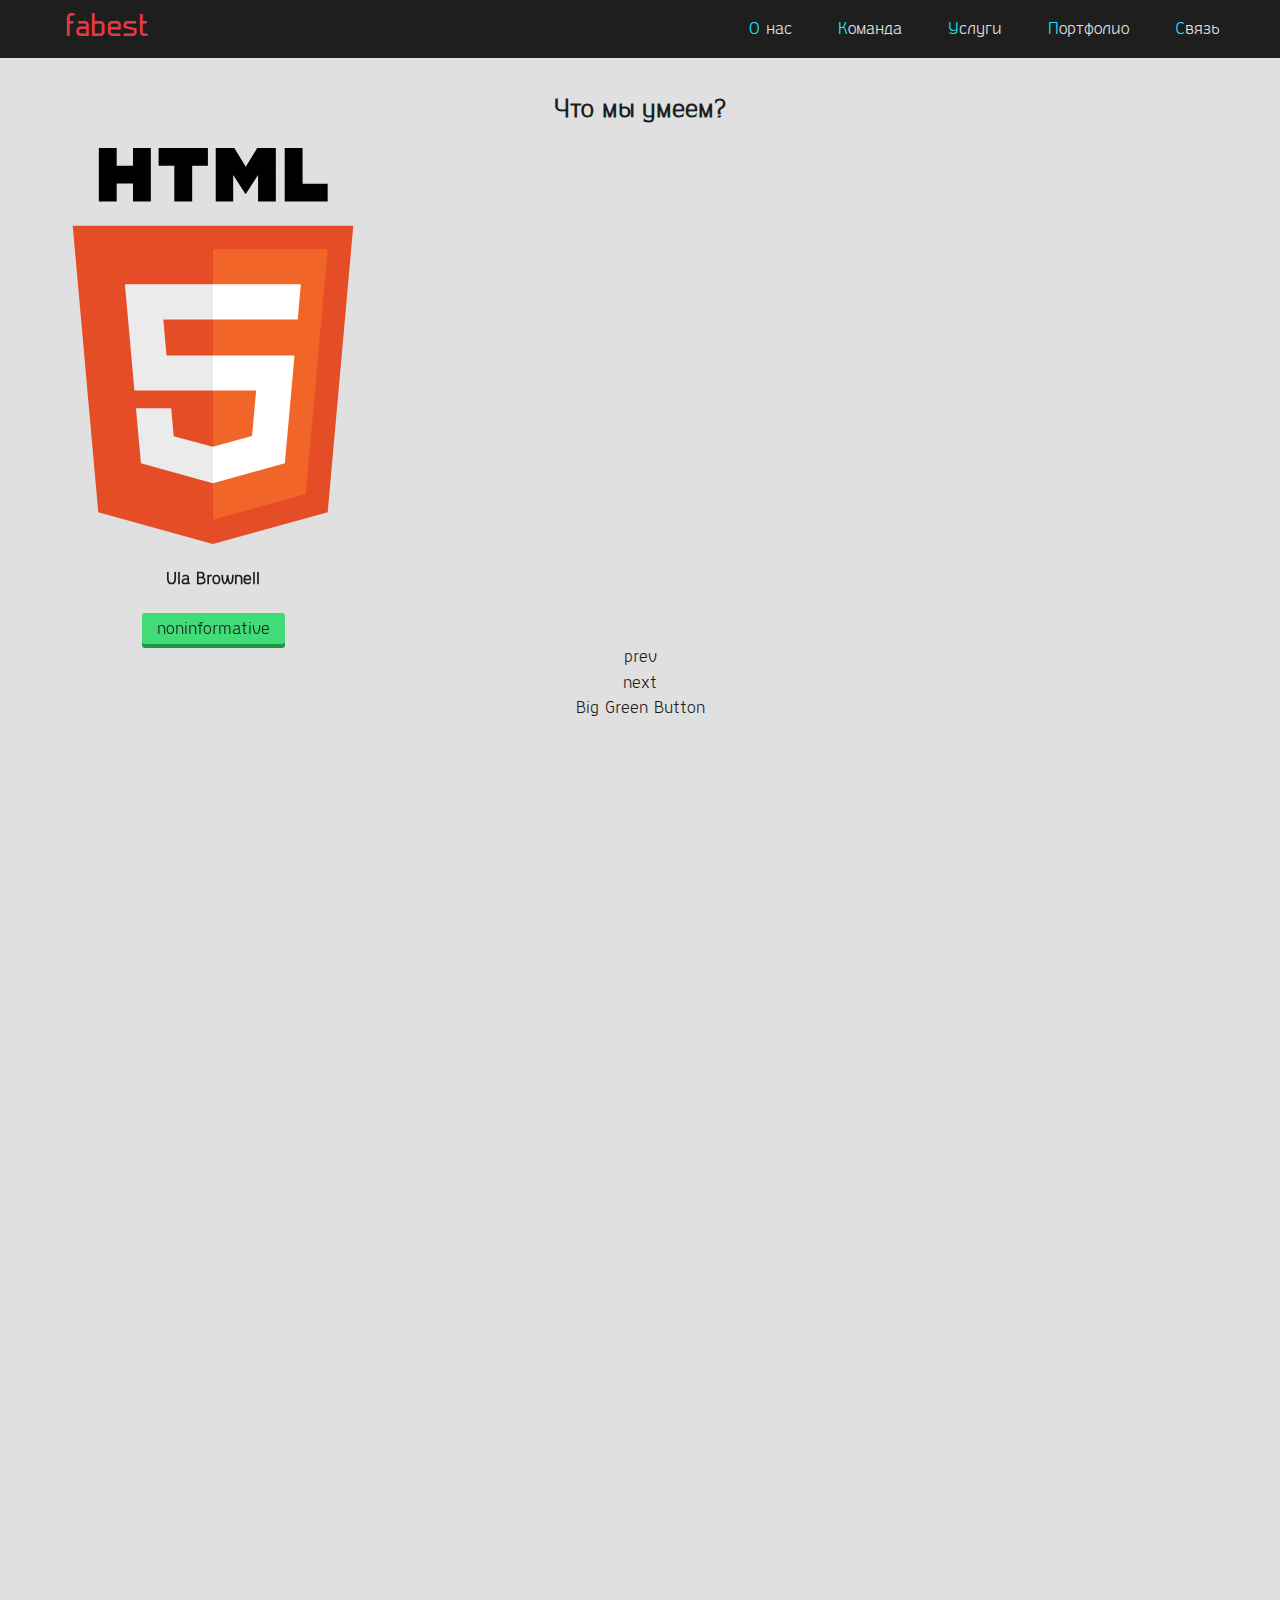
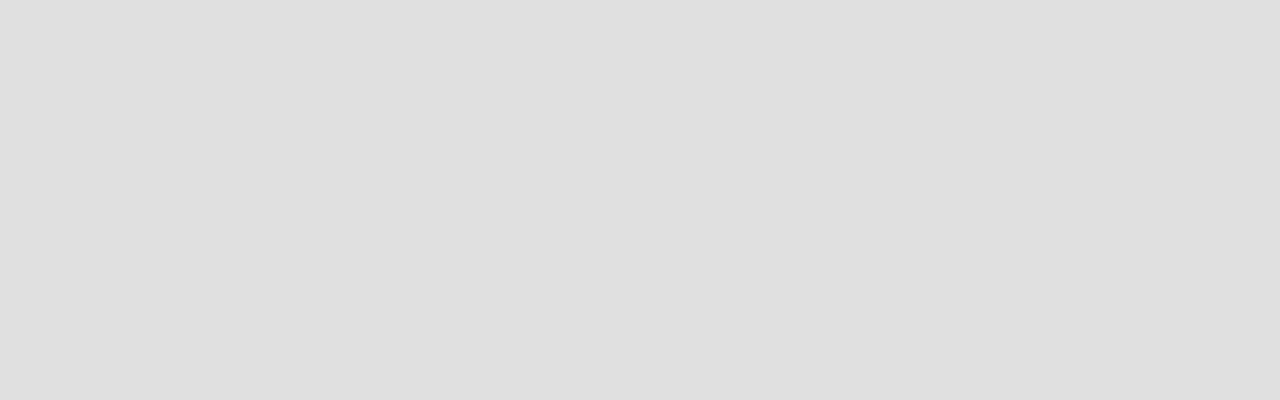
<file: index.html>
<!DOCTYPE html>
<html class="no-js" lang="ru">

<head>

	<meta charset="utf-8">

	<title>Front and Back End Siberian Team</title>
	<meta name="description" content="">

	<meta http-equiv="X-UA-Compatible" content="IE=edge">
	<meta name="viewport" content="width=device-width, initial-scale=1, maximum-scale=1">

	<meta property="og:image" content="path/to/image.jpg">

	<link rel="shortcut icon" href="img/favicon/favicon.ico" type="image/x-icon">
	<link rel="apple-touch-icon" href="img/favicon/apple-touch-icon.png">
	<link rel="apple-touch-icon" sizes="72x72" href="img/favicon/apple-touch-icon-72x72.png">
	<link rel="apple-touch-icon" sizes="114x114" href="img/favicon/apple-touch-icon-114x114.png">

	<!-- Bootstrap v3.3.4 Grid Styles -->
	<style>html{font-family:sans-serif;-ms-text-size-adjust:100%;-webkit-text-size-adjust:100%}body{margin:0}article,aside,details,figcaption,figure,footer,header,hgroup,main,menu,nav,section,summary{display:block}audio,canvas,progress,video{display:inline-block;vertical-align:baseline}audio:not([controls]){display:none;height:0}[hidden],template{display:none}a{background-color:transparent}a:active,a:hover{outline:0}abbr[title]{border-bottom:1px dotted}b,strong{font-weight:bold}dfn{font-style:italic}h1{font-size:2em;margin:0.67em 0}mark{background:#ff0;color:#000}small{font-size:80%}sub,sup{font-size:75%;line-height:0;position:relative;vertical-align:baseline}sup{top:-0.5em}sub{bottom:-0.25em}img{border:0}svg:not(:root){overflow:hidden}figure{margin:1em 40px}hr{-moz-box-sizing:content-box;-webkit-box-sizing:content-box;box-sizing:content-box;height:0}pre{overflow:auto}code,kbd,pre,samp{font-family:monospace, monospace;font-size:1em}button,input,optgroup,select,textarea{color:inherit;font:inherit;margin:0}button{overflow:visible}button,select{text-transform:none}button,html input[type="button"],input[type="reset"],input[type="submit"]{-webkit-appearance:button;cursor:pointer}button[disabled],html input[disabled]{cursor:default}button::-moz-focus-inner,input::-moz-focus-inner{border:0;padding:0}input{line-height:normal}input[type="checkbox"],input[type="radio"]{-webkit-box-sizing:border-box;-moz-box-sizing:border-box;box-sizing:border-box;padding:0}input[type="number"]::-webkit-inner-spin-button,input[type="number"]::-webkit-outer-spin-button{height:auto}input[type="search"]{-webkit-appearance:textfield;-moz-box-sizing:content-box;-webkit-box-sizing:content-box;box-sizing:content-box}input[type="search"]::-webkit-search-cancel-button,input[type="search"]::-webkit-search-decoration{-webkit-appearance:none}fieldset{border:1px solid #c0c0c0;margin:0 2px;padding:0.35em 0.625em 0.75em}legend{border:0;padding:0}textarea{overflow:auto}optgroup{font-weight:bold}table{border-collapse:collapse;border-spacing:0}td,th{padding:0}*{-webkit-box-sizing:border-box;-moz-box-sizing:border-box;box-sizing:border-box}*:before,*:after{-webkit-box-sizing:border-box;-moz-box-sizing:border-box;box-sizing:border-box}html{font-size:10px;-webkit-tap-highlight-color:rgba(0,0,0,0)}body{font-family:"Helvetica Neue",Helvetica,Arial,sans-serif;font-size:14px;line-height:1.42857143;color:#333;background-color:#fff}input,button,select,textarea{font-family:inherit;font-size:inherit;line-height:inherit}a{color:#337ab7;text-decoration:none}a:hover,a:focus{color:#23527c;text-decoration:underline}a:focus{outline:thin dotted;outline:5px auto -webkit-focus-ring-color;outline-offset:-2px}figure{margin:0}img{vertical-align:middle}.img-responsive{display:block;max-width:100%;height:auto}.img-rounded{border-radius:6px}.img-thumbnail{padding:4px;line-height:1.42857143;background-color:#fff;border:1px solid #ddd;border-radius:4px;-webkit-transition:all .2s ease-in-out;-o-transition:all .2s ease-in-out;transition:all .2s ease-in-out;display:inline-block;max-width:100%;height:auto}.img-circle{border-radius:50%}hr{margin-top:20px;margin-bottom:20px;border:0;border-top:1px solid #eee}.sr-only{position:absolute;width:1px;height:1px;margin:-1px;padding:0;overflow:hidden;clip:rect(0, 0, 0, 0);border:0}.sr-only-focusable:active,.sr-only-focusable:focus{position:static;width:auto;height:auto;margin:0;overflow:visible;clip:auto}[role="button"]{cursor:pointer}.container{margin-right:auto;margin-left:auto;padding-left:15px;padding-right:15px}@media (min-width:768px){.container{width:750px}}@media (min-width:992px){.container{width:970px}}@media (min-width:1200px){.container{width:1170px}}.container-fluid{margin-right:auto;margin-left:auto;padding-left:15px;padding-right:15px}.row{margin-left:-15px;margin-right:-15px}.col-xs-1, .col-sm-1, .col-md-1, .col-lg-1, .col-xs-2, .col-sm-2, .col-md-2, .col-lg-2, .col-xs-3, .col-sm-3, .col-md-3, .col-lg-3, .col-xs-4, .col-sm-4, .col-md-4, .col-lg-4, .col-xs-5, .col-sm-5, .col-md-5, .col-lg-5, .col-xs-6, .col-sm-6, .col-md-6, .col-lg-6, .col-xs-7, .col-sm-7, .col-md-7, .col-lg-7, .col-xs-8, .col-sm-8, .col-md-8, .col-lg-8, .col-xs-9, .col-sm-9, .col-md-9, .col-lg-9, .col-xs-10, .col-sm-10, .col-md-10, .col-lg-10, .col-xs-11, .col-sm-11, .col-md-11, .col-lg-11, .col-xs-12, .col-sm-12, .col-md-12, .col-lg-12{position:relative;min-height:1px;padding-left:15px;padding-right:15px}.col-xs-1, .col-xs-2, .col-xs-3, .col-xs-4, .col-xs-5, .col-xs-6, .col-xs-7, .col-xs-8, .col-xs-9, .col-xs-10, .col-xs-11, .col-xs-12{float:left}.col-xs-12{width:100%}.col-xs-11{width:91.66666667%}.col-xs-10{width:83.33333333%}.col-xs-9{width:75%}.col-xs-8{width:66.66666667%}.col-xs-7{width:58.33333333%}.col-xs-6{width:50%}.col-xs-5{width:41.66666667%}.col-xs-4{width:33.33333333%}.col-xs-3{width:25%}.col-xs-2{width:16.66666667%}.col-xs-1{width:8.33333333%}.col-xs-pull-12{right:100%}.col-xs-pull-11{right:91.66666667%}.col-xs-pull-10{right:83.33333333%}.col-xs-pull-9{right:75%}.col-xs-pull-8{right:66.66666667%}.col-xs-pull-7{right:58.33333333%}.col-xs-pull-6{right:50%}.col-xs-pull-5{right:41.66666667%}.col-xs-pull-4{right:33.33333333%}.col-xs-pull-3{right:25%}.col-xs-pull-2{right:16.66666667%}.col-xs-pull-1{right:8.33333333%}.col-xs-pull-0{right:auto}.col-xs-push-12{left:100%}.col-xs-push-11{left:91.66666667%}.col-xs-push-10{left:83.33333333%}.col-xs-push-9{left:75%}.col-xs-push-8{left:66.66666667%}.col-xs-push-7{left:58.33333333%}.col-xs-push-6{left:50%}.col-xs-push-5{left:41.66666667%}.col-xs-push-4{left:33.33333333%}.col-xs-push-3{left:25%}.col-xs-push-2{left:16.66666667%}.col-xs-push-1{left:8.33333333%}.col-xs-push-0{left:auto}.col-xs-offset-12{margin-left:100%}.col-xs-offset-11{margin-left:91.66666667%}.col-xs-offset-10{margin-left:83.33333333%}.col-xs-offset-9{margin-left:75%}.col-xs-offset-8{margin-left:66.66666667%}.col-xs-offset-7{margin-left:58.33333333%}.col-xs-offset-6{margin-left:50%}.col-xs-offset-5{margin-left:41.66666667%}.col-xs-offset-4{margin-left:33.33333333%}.col-xs-offset-3{margin-left:25%}.col-xs-offset-2{margin-left:16.66666667%}.col-xs-offset-1{margin-left:8.33333333%}.col-xs-offset-0{margin-left:0}@media (min-width:768px){.col-sm-1, .col-sm-2, .col-sm-3, .col-sm-4, .col-sm-5, .col-sm-6, .col-sm-7, .col-sm-8, .col-sm-9, .col-sm-10, .col-sm-11, .col-sm-12{float:left}.col-sm-12{width:100%}.col-sm-11{width:91.66666667%}.col-sm-10{width:83.33333333%}.col-sm-9{width:75%}.col-sm-8{width:66.66666667%}.col-sm-7{width:58.33333333%}.col-sm-6{width:50%}.col-sm-5{width:41.66666667%}.col-sm-4{width:33.33333333%}.col-sm-3{width:25%}.col-sm-2{width:16.66666667%}.col-sm-1{width:8.33333333%}.col-sm-pull-12{right:100%}.col-sm-pull-11{right:91.66666667%}.col-sm-pull-10{right:83.33333333%}.col-sm-pull-9{right:75%}.col-sm-pull-8{right:66.66666667%}.col-sm-pull-7{right:58.33333333%}.col-sm-pull-6{right:50%}.col-sm-pull-5{right:41.66666667%}.col-sm-pull-4{right:33.33333333%}.col-sm-pull-3{right:25%}.col-sm-pull-2{right:16.66666667%}.col-sm-pull-1{right:8.33333333%}.col-sm-pull-0{right:auto}.col-sm-push-12{left:100%}.col-sm-push-11{left:91.66666667%}.col-sm-push-10{left:83.33333333%}.col-sm-push-9{left:75%}.col-sm-push-8{left:66.66666667%}.col-sm-push-7{left:58.33333333%}.col-sm-push-6{left:50%}.col-sm-push-5{left:41.66666667%}.col-sm-push-4{left:33.33333333%}.col-sm-push-3{left:25%}.col-sm-push-2{left:16.66666667%}.col-sm-push-1{left:8.33333333%}.col-sm-push-0{left:auto}.col-sm-offset-12{margin-left:100%}.col-sm-offset-11{margin-left:91.66666667%}.col-sm-offset-10{margin-left:83.33333333%}.col-sm-offset-9{margin-left:75%}.col-sm-offset-8{margin-left:66.66666667%}.col-sm-offset-7{margin-left:58.33333333%}.col-sm-offset-6{margin-left:50%}.col-sm-offset-5{margin-left:41.66666667%}.col-sm-offset-4{margin-left:33.33333333%}.col-sm-offset-3{margin-left:25%}.col-sm-offset-2{margin-left:16.66666667%}.col-sm-offset-1{margin-left:8.33333333%}.col-sm-offset-0{margin-left:0}}@media (min-width:992px){.col-md-1, .col-md-2, .col-md-3, .col-md-4, .col-md-5, .col-md-6, .col-md-7, .col-md-8, .col-md-9, .col-md-10, .col-md-11, .col-md-12{float:left}.col-md-12{width:100%}.col-md-11{width:91.66666667%}.col-md-10{width:83.33333333%}.col-md-9{width:75%}.col-md-8{width:66.66666667%}.col-md-7{width:58.33333333%}.col-md-6{width:50%}.col-md-5{width:41.66666667%}.col-md-4{width:33.33333333%}.col-md-3{width:25%}.col-md-2{width:16.66666667%}.col-md-1{width:8.33333333%}.col-md-pull-12{right:100%}.col-md-pull-11{right:91.66666667%}.col-md-pull-10{right:83.33333333%}.col-md-pull-9{right:75%}.col-md-pull-8{right:66.66666667%}.col-md-pull-7{right:58.33333333%}.col-md-pull-6{right:50%}.col-md-pull-5{right:41.66666667%}.col-md-pull-4{right:33.33333333%}.col-md-pull-3{right:25%}.col-md-pull-2{right:16.66666667%}.col-md-pull-1{right:8.33333333%}.col-md-pull-0{right:auto}.col-md-push-12{left:100%}.col-md-push-11{left:91.66666667%}.col-md-push-10{left:83.33333333%}.col-md-push-9{left:75%}.col-md-push-8{left:66.66666667%}.col-md-push-7{left:58.33333333%}.col-md-push-6{left:50%}.col-md-push-5{left:41.66666667%}.col-md-push-4{left:33.33333333%}.col-md-push-3{left:25%}.col-md-push-2{left:16.66666667%}.col-md-push-1{left:8.33333333%}.col-md-push-0{left:auto}.col-md-offset-12{margin-left:100%}.col-md-offset-11{margin-left:91.66666667%}.col-md-offset-10{margin-left:83.33333333%}.col-md-offset-9{margin-left:75%}.col-md-offset-8{margin-left:66.66666667%}.col-md-offset-7{margin-left:58.33333333%}.col-md-offset-6{margin-left:50%}.col-md-offset-5{margin-left:41.66666667%}.col-md-offset-4{margin-left:33.33333333%}.col-md-offset-3{margin-left:25%}.col-md-offset-2{margin-left:16.66666667%}.col-md-offset-1{margin-left:8.33333333%}.col-md-offset-0{margin-left:0}}@media (min-width:1200px){.col-lg-1, .col-lg-2, .col-lg-3, .col-lg-4, .col-lg-5, .col-lg-6, .col-lg-7, .col-lg-8, .col-lg-9, .col-lg-10, .col-lg-11, .col-lg-12{float:left}.col-lg-12{width:100%}.col-lg-11{width:91.66666667%}.col-lg-10{width:83.33333333%}.col-lg-9{width:75%}.col-lg-8{width:66.66666667%}.col-lg-7{width:58.33333333%}.col-lg-6{width:50%}.col-lg-5{width:41.66666667%}.col-lg-4{width:33.33333333%}.col-lg-3{width:25%}.col-lg-2{width:16.66666667%}.col-lg-1{width:8.33333333%}.col-lg-pull-12{right:100%}.col-lg-pull-11{right:91.66666667%}.col-lg-pull-10{right:83.33333333%}.col-lg-pull-9{right:75%}.col-lg-pull-8{right:66.66666667%}.col-lg-pull-7{right:58.33333333%}.col-lg-pull-6{right:50%}.col-lg-pull-5{right:41.66666667%}.col-lg-pull-4{right:33.33333333%}.col-lg-pull-3{right:25%}.col-lg-pull-2{right:16.66666667%}.col-lg-pull-1{right:8.33333333%}.col-lg-pull-0{right:auto}.col-lg-push-12{left:100%}.col-lg-push-11{left:91.66666667%}.col-lg-push-10{left:83.33333333%}.col-lg-push-9{left:75%}.col-lg-push-8{left:66.66666667%}.col-lg-push-7{left:58.33333333%}.col-lg-push-6{left:50%}.col-lg-push-5{left:41.66666667%}.col-lg-push-4{left:33.33333333%}.col-lg-push-3{left:25%}.col-lg-push-2{left:16.66666667%}.col-lg-push-1{left:8.33333333%}.col-lg-push-0{left:auto}.col-lg-offset-12{margin-left:100%}.col-lg-offset-11{margin-left:91.66666667%}.col-lg-offset-10{margin-left:83.33333333%}.col-lg-offset-9{margin-left:75%}.col-lg-offset-8{margin-left:66.66666667%}.col-lg-offset-7{margin-left:58.33333333%}.col-lg-offset-6{margin-left:50%}.col-lg-offset-5{margin-left:41.66666667%}.col-lg-offset-4{margin-left:33.33333333%}.col-lg-offset-3{margin-left:25%}.col-lg-offset-2{margin-left:16.66666667%}.col-lg-offset-1{margin-left:8.33333333%}.col-lg-offset-0{margin-left:0}}.clearfix:before,.clearfix:after,.container:before,.container:after,.container-fluid:before,.container-fluid:after,.row:before,.row:after{content:" ";display:table}.clearfix:after,.container:after,.container-fluid:after,.row:after{clear:both}.center-block{display:block;margin-left:auto;margin-right:auto}.pull-right{float:right !important}.pull-left{float:left !important}.hide{display:none !important}.show{display:block !important}.invisible{visibility:hidden}.text-hide{font:0/0 a;color:transparent;text-shadow:none;background-color:transparent;border:0}.hidden{display:none !important}.affix{position:fixed}@-ms-viewport{width:device-width}.visible-xs,.visible-sm,.visible-md,.visible-lg{display:none !important}.visible-xs-block,.visible-xs-inline,.visible-xs-inline-block,.visible-sm-block,.visible-sm-inline,.visible-sm-inline-block,.visible-md-block,.visible-md-inline,.visible-md-inline-block,.visible-lg-block,.visible-lg-inline,.visible-lg-inline-block{display:none !important}@media (max-width:767px){.visible-xs{display:block !important}table.visible-xs{display:table}tr.visible-xs{display:table-row !important}th.visible-xs,td.visible-xs{display:table-cell !important}}@media (max-width:767px){.visible-xs-block{display:block !important}}@media (max-width:767px){.visible-xs-inline{display:inline !important}}@media (max-width:767px){.visible-xs-inline-block{display:inline-block !important}}@media (min-width:768px) and (max-width:991px){.visible-sm{display:block !important}table.visible-sm{display:table}tr.visible-sm{display:table-row !important}th.visible-sm,td.visible-sm{display:table-cell !important}}@media (min-width:768px) and (max-width:991px){.visible-sm-block{display:block !important}}@media (min-width:768px) and (max-width:991px){.visible-sm-inline{display:inline !important}}@media (min-width:768px) and (max-width:991px){.visible-sm-inline-block{display:inline-block !important}}@media (min-width:992px) and (max-width:1199px){.visible-md{display:block !important}table.visible-md{display:table}tr.visible-md{display:table-row !important}th.visible-md,td.visible-md{display:table-cell !important}}@media (min-width:992px) and (max-width:1199px){.visible-md-block{display:block !important}}@media (min-width:992px) and (max-width:1199px){.visible-md-inline{display:inline !important}}@media (min-width:992px) and (max-width:1199px){.visible-md-inline-block{display:inline-block !important}}@media (min-width:1200px){.visible-lg{display:block !important}table.visible-lg{display:table}tr.visible-lg{display:table-row !important}th.visible-lg,td.visible-lg{display:table-cell !important}}@media (min-width:1200px){.visible-lg-block{display:block !important}}@media (min-width:1200px){.visible-lg-inline{display:inline !important}}@media (min-width:1200px){.visible-lg-inline-block{display:inline-block !important}}@media (max-width:767px){.hidden-xs{display:none !important}}@media (min-width:768px) and (max-width:991px){.hidden-sm{display:none !important}}@media (min-width:992px) and (max-width:1199px){.hidden-md{display:none !important}}@media (min-width:1200px){.hidden-lg{display:none !important}}.visible-print{display:none !important}@media print{.visible-print{display:block !important}table.visible-print{display:table}tr.visible-print{display:table-row !important}th.visible-print,td.visible-print{display:table-cell !important}}.visible-print-block{display:none !important}@media print{.visible-print-block{display:block !important}}.visible-print-inline{display:none !important}@media print{.visible-print-inline{display:inline !important}}.visible-print-inline-block{display:none !important}@media print{.visible-print-inline-block{display:inline-block !important}}@media print{.hidden-print{display:none !important}}</style>

	<!-- Header CSS (First Sections of Website: paste after release from header.min.css here) -->
	<style></style>

	<!-- Load CSS, CSS Localstorage & WebFonts Main Function -->
	<script>!function(e){"use strict";function t(e,t,n){e.addEventListener?e.addEventListener(t,n,!1):e.attachEvent&&e.attachEvent("on"+t,n)}function n(t,n){return e.localStorage&&localStorage[t+"_content"]&&localStorage[t+"_file"]===n}function a(t,a){if(e.localStorage&&e.XMLHttpRequest)n(t,a)?o(localStorage[t+"_content"]):l(t,a);else{var s=r.createElement("link");s.href=a,s.id=t,s.rel="stylesheet",s.type="text/css",r.getElementsByTagName("head")[0].appendChild(s),r.cookie=t}}function l(e,t){var n=new XMLHttpRequest;n.open("GET",t,!0),n.onreadystatechange=function(){4===n.readyState&&200===n.status&&(o(n.responseText),localStorage[e+"_content"]=n.responseText,localStorage[e+"_file"]=t)},n.send()}function o(e){var t=r.createElement("style");t.setAttribute("type","text/css"),r.getElementsByTagName("head")[0].appendChild(t),t.styleSheet?t.styleSheet.cssText=e:t.innerHTML=e}var r=e.document;e.loadCSS=function(e,t,n){var a,l=r.createElement("link");if(t)a=t;else{var o;o=r.querySelectorAll?r.querySelectorAll("style,link[rel=stylesheet],script"):(r.body||r.getElementsByTagName("head")[0]).childNodes,a=o[o.length-1]}var s=r.styleSheets;l.rel="stylesheet",l.href=e,l.media="only x",a.parentNode.insertBefore(l,t?a:a.nextSibling);var c=function(e){for(var t=l.href,n=s.length;n--;)if(s[n].href===t)return e();setTimeout(function(){c(e)})};return l.onloadcssdefined=c,c(function(){l.media=n||"all"}),l},e.loadLocalStorageCSS=function(l,o){n(l,o)||r.cookie.indexOf(l)>-1?a(l,o):t(e,"load",function(){a(l,o)})}}(this);</script>

	<!-- Load CSS Start -->
	<script>loadLocalStorageCSS( "webfonts", "css/fonts.min.css?ver=1.0.0" );</script>
	<script>loadCSS( "css/header.min.css?ver=1.0.0", false, "all" );</script>
	<script>loadCSS( "css/main.min.css?ver=1.0.0", false, "all" );</script>
	<!-- Load CSS End -->

	<!-- Load CSS Compiled without JS -->
	<noscript>
		<link rel="stylesheet" href="css/fonts.min.css">
		<link rel="stylesheet" href="css/main.min.css">
	</noscript>

</head>

<body>

	<header class="header">

		<div class="container-fluid">
			<div class="row">

				<div class="top-line">
					<div class="head-wrapper clearfix">
						<div class="col-sm-2 col-md-2 col-xs-12">

							<a href="#" class="logo" title="Наверх">fabest</a>
							<div class="menu-button hidden-md hidden-sm hidden-lg">
								<div class="st-menu">
									<div class="stick-top"></div>
									<div class="stick-mid"></div>
									<div class="stick-bot"></div>
								</div>
							</div>
						</div>
						<div class="col-sm-10 col-md-10 hidden-xs clearfix">


							<ul class="main-menu">
								<li id="m-about"><a href="#about">О нас</a></li>
								<li id="m-team"><a href="#team">Команда</a></li>
								<li id="m-services"><a href="#services">Услуги</a></li>
								<li id="m-portfolio"><a href="#portfolio">Портфолио</a></li>
								<li id="m-contacts"><a href="#contacts">Связь</a></li>
							</ul>

						</div>
					</div>
					<div class="col-xs-12 hidden-md hidden-sm hidden-lg">
						<div class="row">
							<ul class="main-menu-xs">
								<li id="m-about"><a href="#about">О нас</a></li>
								<li id="m-team"><a href="#team">Команда</a></li>
								<li id="m-services"><a href="#services">Услуги</a></li>
								<li id="m-portfolio"><a href="#portfolio">Портфолио</a></li>
								<li id="m-contacts"><a href="#contacts">Связь</a></li>
							</ul>
						</div>
					</div>
				</div>

			</div>
		</div>

	</header>

	<section class="sect-1" id="about">

		<div class="container-fluid">
			<div class="row">

				<h2 class="sect-header">Что мы умеем?</h2>

				<div class="about-slider">

					<div class="item col-md-4">
						<img src="img/about-slider/HTML5_Logo.svg" alt="" class="html5-logo">
						<h4>Ula Brownell</h4>
						<a href="#" class="main-button">noninformative</a>
					</div>
					<div class="item col-md-4">
						<h3>Doris Beakley</h3>
						<h4>Sheri Yordy</h4>
						<a href="#" class="main-button">taction</a>
					</div>
					<div class="item col-md-4">
						<h3>Xuan Navo</h3>
						<h4>Dierdre Giunta</h4>
						<a href="#" class="main-button">diethyl</a>
					</div>
					<div class="item col-md-4">
						<h3>Skye Huntley</h3>
						<h4>Mari Pierpont</h4>
						<a href="#" class="main-button">radiator</a>
					</div>
					<div class="item col-md-4">
						<h3>Stefanie Lirette</h3>
						<h4>Beatriz Kubeika</h4>
						<a href="#" class="main-button">buffing</a>
					</div>

				</div>



			</div>
		</div>

	</section>
	<a href="bgb.html">Big Green Button</a>
	<div class="hidden"></div>

	<!--[if lt IE 9]>
	<script src="libs/html5shiv/es5-shim.min.js"></script>
	<script src="libs/html5shiv/html5shiv.min.js"></script>
	<script src="libs/html5shiv/html5shiv-printshiv.min.js"></script>
	<script src="libs/respond/respond.min.js"></script>
	<![endif]-->

	<!-- Load Scripts Start -->
	<script>var scr = {"scripts":[
		{"src" : "js/libs.js", "async" : false},
		{"src" : "js/common.js", "async" : false}
		]};!function(t,n,r){"use strict";var c=function(t){if("[object Array]"!==Object.prototype.toString.call(t))return!1;for(var r=0;r<t.length;r++){var c=n.createElement("script"),e=t[r];c.src=e.src,c.async=e.async,n.body.appendChild(c)}return!0};t.addEventListener?t.addEventListener("load",function(){c(r.scripts);},!1):t.attachEvent?t.attachEvent("onload",function(){c(r.scripts)}):t.onload=function(){c(r.scripts)}}(window,document,scr);
	</script>
	<!-- Load Scripts End -->

</body>
</html>
</file>
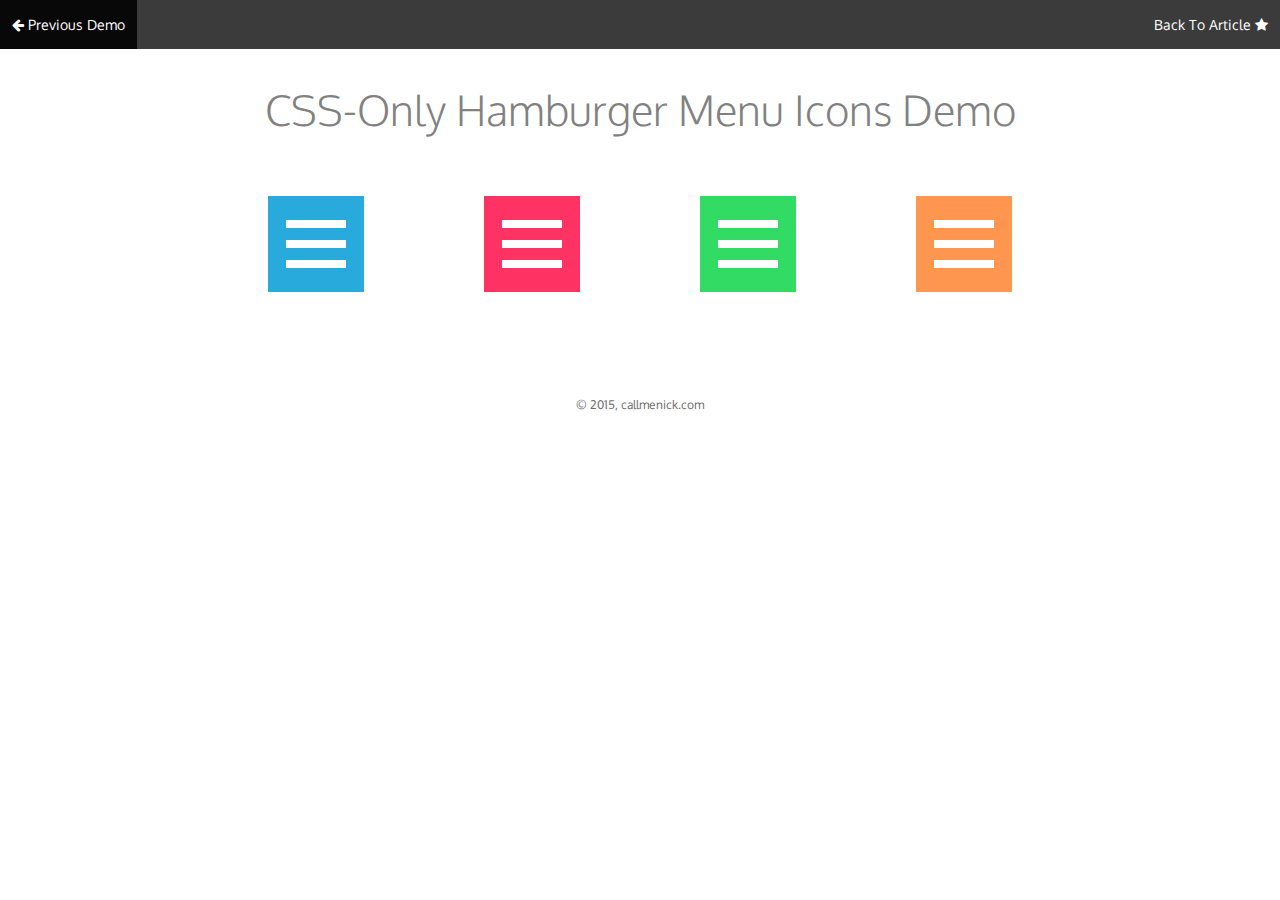
<file: libs/Animating-Hamburger-Icons/index.html>
<!DOCTYPE html>
<html lang="en">
<head>
  <meta charset="UTF-8">
  <meta name="viewport" content="width=device-width,initial-scale=1.0">
  <meta name="description" content="A collection of animating css-only hamburger menu toggle switches that transform when clicked represnting an active (or menu open) state.">
  <title>CSS-Only Hamburger Menu Icons Demo</title>
  <link rel="stylesheet" href="css/font-awesome.min.css">
  <link rel="stylesheet" href="css/style.min.css">
</head>
<body>
  
<header class="o-header">
  <nav class="o-header-nav">
    <a href="http://callmenick.com/_development/icons-css3-transitions" class="o-header-nav__link"><i class="fa fa-arrow-left"></i> Previous Demo</a>
    <a href="http://callmenick.com/post/animating-css-only-hamburger-menu-icons" class="o-header-nav__link">Back To Article <i class="fa fa-star"></i></a>
  </nav>
  <div class="o-container">
    <h1 class="o-header__title">CSS-Only Hamburger Menu Icons Demo</h1>
  </div>
</header>

<main class="o-content">
  <div class="o-container">
    
    <div class="o-grid">
      <div class="o-grid__item">
        <button class="c-hamburger c-hamburger--rot">
          <span>toggle menu</span>
        </button>
      </div>
      <div class="o-grid__item">
        <button class="c-hamburger c-hamburger--htx">
          <span>toggle menu</span>
        </button>
      </div>
      <div class="o-grid__item">
        <button class="c-hamburger c-hamburger--htla">
          <span>toggle menu</span>
        </button>
      </div>
      <div class="o-grid__item">
        <button class="c-hamburger c-hamburger--htra">
          <span>toggle menu</span>
        </button>
      </div>
    </div>

    <div id="github-icons"></div>
  </div>
</main>

<footer class="o-footer">
  <div class="o-container">
    <small>&copy; 2015, callmenick.com</small>
  </div>
</footer>

<script>
  (function() {

    "use strict";

    var toggles = document.querySelectorAll(".c-hamburger");

    for (var i = toggles.length - 1; i >= 0; i--) {
      var toggle = toggles[i];
      toggleHandler(toggle);
    };

    function toggleHandler(toggle) {
      toggle.addEventListener( "click", function(e) {
        e.preventDefault();
        (this.classList.contains("is-active") === true) ? this.classList.remove("is-active") : this.classList.add("is-active");
      });
    }

  })();
</script>

<!-- EXTERNAL SCRIPTS FOR CALLMENICK.COM, PLEASE DO NOT INCLUDE -->
<script src="js/dist/githubIcons.js"></script>
<script src="js/dist/carbonAd.js"></script>
<script>
  (function(i,s,o,g,r,a,m){i['GoogleAnalyticsObject']=r;i[r]=i[r]||function(){
  (i[r].q=i[r].q||[]).push(arguments)},i[r].l=1*new Date();a=s.createElement(o),
  m=s.getElementsByTagName(o)[0];a.async=1;a.src=g;m.parentNode.insertBefore(a,m)
  })(window,document,'script','//www.google-analytics.com/analytics.js','ga');
  ga('create', 'UA-34160351-1', 'auto');
  ga('send', 'pageview');
</script>
<!-- /EXTERNAL SCRIPTS -->

</body>
</html>
</file>
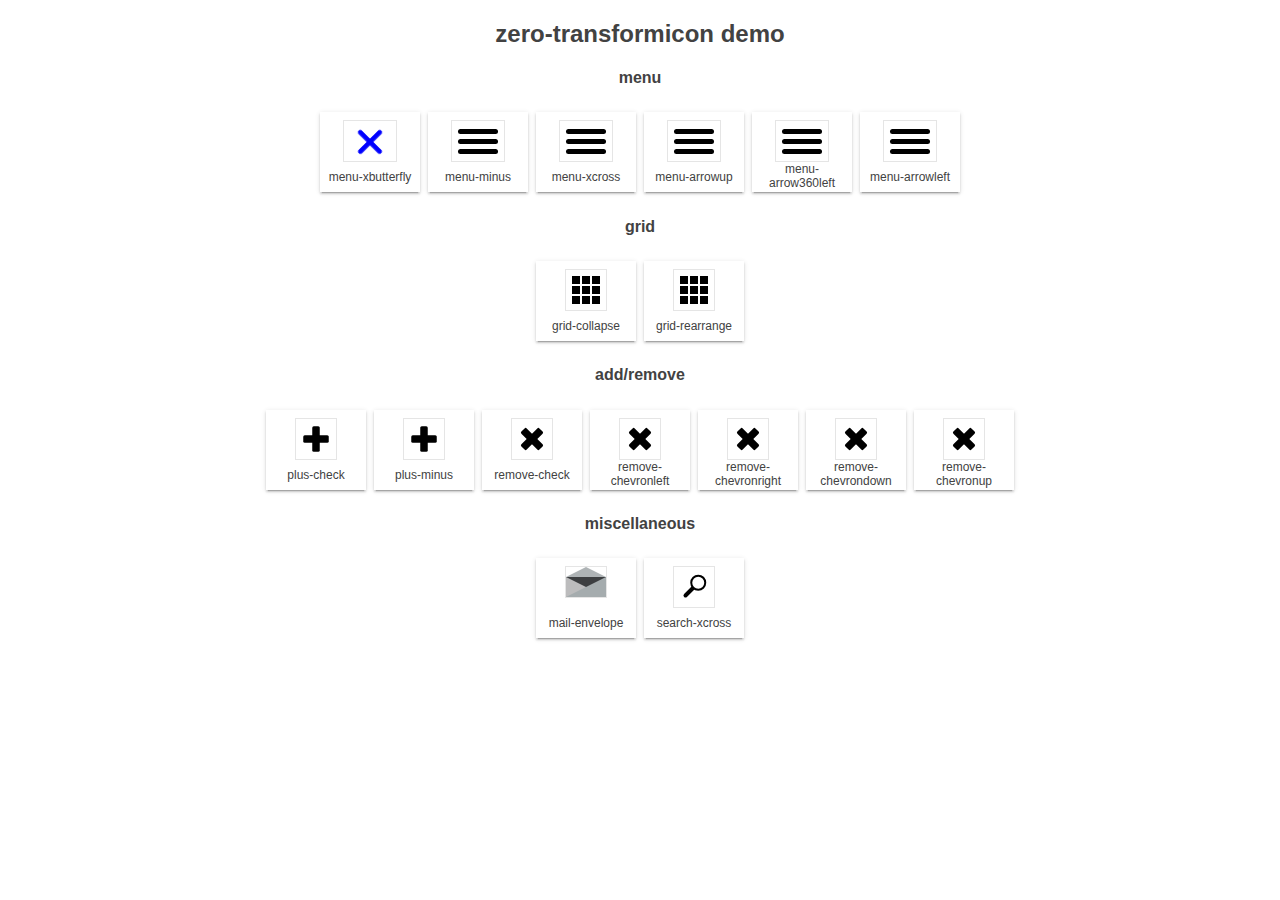
<file: libs/zero-transformicon/demo/index.html>
<!DOCTYPE html>
<html>
<head>
  <meta charset="utf-8">
  <title>zero-transformicon demo</title>
  <meta name="viewport" content="width=device-width, minimum-scale=1.0, initial-scale=1.0, user-scalable=yes">
  <script src="../../webcomponentsjs/webcomponents-lite.js"></script>
  <!--<script>window.Polymer=window.Polymer||{};window.Polymer.dom="shadow";</script>-->
  <link rel="import" href="../../polymer/polymer.html">
  <link rel="stylesheet" href="iron-flex-layout.css">
  <link rel="import" href="../zero-transformicon.html">
</head>

<body unresolved>
  <style is="custom-style">
    body, html {
      font-family: sans-serif;
      text-align: center;
      color: #424242;
      background-color: #fff;
    }
    .container {
      box-sizing: border-box;
      margin: 4px;
      padding: 8px;
      height: 80px;
      width: 100px;
      background-color: #fff;
      box-shadow: 0 2px 2px 0 rgba(0, 0, 0, 0.14),
                  0 1px 5px 0 rgba(0, 0, 0, 0.12),
                  0 3px 1px -2px rgba(0, 0, 0, 0.2);
    }
    .desc {
      font-size: 12px;
      font-weight: 300;
    }
    zero-transformicon {
      border: 1px solid rgba(0,0,0,0.1);
    }
    #test {
      --zero-transformicon-color: blue;
    }
  </style>

  <h2>zero-transformicon demo</h2>

  <h4>menu</h4>
  <div class="layout horizontal center-justified wrap">
    <div class="container layout vertical center">
      <zero-transformicon id="test" icon="menu-xbutterfly" active></zero-transformicon>
      <div class="flex"></div>
      <div class="desc">menu-xbutterfly</div>
    </div>
    <div class="container layout vertical center">
      <zero-transformicon icon="menu-minus"></zero-transformicon>
      <div class="flex"></div>
      <div class="desc">menu-minus</div>
    </div>
    <div class="container layout vertical center">
      <zero-transformicon icon="menu-xcross"></zero-transformicon>
      <div class="flex"></div>
      <div class="desc">menu-xcross</div>
    </div>
    <div class="container layout vertical center">
      <zero-transformicon icon="menu-arrowup"></zero-transformicon>
      <div class="flex"></div>
      <div class="desc">menu-arrowup</div>
    </div>
    <div class="container layout vertical center">
      <zero-transformicon icon="menu-arrow360left"></zero-transformicon>
      <div class="flex"></div>
      <div class="desc">menu-arrow360left</div>
    </div>
    <div class="container layout vertical center">
      <zero-transformicon icon="menu-arrowleft"></zero-transformicon>
      <div class="flex"></div>
      <div class="desc">menu-arrowleft</div>
    </div>
  </div>

  <h4>grid</h4>
  <div class="layout horizontal center-justified wrap">
    <div class="container layout vertical center">
      <zero-transformicon icon="grid-collapse"></zero-transformicon>
      <div class="flex"></div>
      <div class="desc">grid-collapse</div>
    </div>
    <div class="container layout vertical center">
      <zero-transformicon icon="grid-rearrange"></zero-transformicon>
      <div class="flex"></div>
      <div class="desc">grid-rearrange</div>
    </div>
  </div>

  <h4>add/remove</h4>
  <div class="layout horizontal center-justified wrap">
    <div class="container layout vertical center">
      <zero-transformicon icon="plus-check"></zero-transformicon>
      <div class="flex"></div>
      <div class="desc">plus-check</div>
    </div>
    <div class="container layout vertical center">
      <zero-transformicon icon="plus-minus"></zero-transformicon>
      <div class="flex"></div>
      <div class="desc">plus-minus</div>
    </div>
    <div class="container layout vertical center">
      <zero-transformicon icon="remove-check"></zero-transformicon>
      <div class="flex"></div>
      <div class="desc">remove-check</div>
    </div>
    <div class="container layout vertical center">
      <zero-transformicon icon="remove-chevronleft"></zero-transformicon>
      <div class="flex"></div>
      <div class="desc">remove-chevronleft</div>
    </div>
    <div class="container layout vertical center">
      <zero-transformicon icon="remove-chevronright"></zero-transformicon>
      <div class="flex"></div>
      <div class="desc">remove-chevronright</div>
    </div>
    <div class="container layout vertical center">
      <zero-transformicon icon="remove-chevrondown"></zero-transformicon>
      <div class="flex"></div>
      <div class="desc">remove-chevrondown</div>
    </div>
    <div class="container layout vertical center">
      <zero-transformicon icon="remove-chevronup"></zero-transformicon>
      <div class="flex"></div>
      <div class="desc">remove-chevronup</div>
    </div>
  </div>

  <h4>miscellaneous</h4>
  <div class="layout horizontal center-justified wrap">
    <div class="container layout vertical center">
      <zero-transformicon icon="mail-envelope"></zero-transformicon>
      <div class="flex"></div>
      <div class="desc">mail-envelope</div>
    </div>
    <div class="container layout vertical center">
      <zero-transformicon icon="search-xcross"></zero-transformicon>
      <div class="flex"></div>
      <div class="desc">search-xcross</div>
    </div>
  </div>

  <script>
    var apps = document.querySelectorAll("zero-transformicon");
    var app = apps[0];

    document.querySelector("#test").addEventListener("click", function (e) {
      console.log("clicked");
    });
  </script>

</body>
</html>
</file>
<file: libs/zero-transformicon/demo/iron-flex-layout.css>
/*******************************
          Flex Layout
*******************************/

.layout.horizontal,
.layout.horizontal-reverse,
.layout.vertical,
.layout.vertical-reverse {
  display: -ms-flexbox;
  display: -webkit-flex;
  display: flex;
}

.layout.inline {
  display: -ms-inline-flexbox;
  display: -webkit-inline-flex;
  display: inline-flex;
}

.layout.horizontal {
  -ms-flex-direction: row;
  -webkit-flex-direction: row;
  flex-direction: row;
}

.layout.horizontal-reverse {
  -ms-flex-direction: row-reverse;
  -webkit-flex-direction: row-reverse;
  flex-direction: row-reverse;
}

.layout.vertical {
  -ms-flex-direction: column;
  -webkit-flex-direction: column;
  flex-direction: column;
}

.layout.vertical-reverse {
  -ms-flex-direction: column-reverse;
  -webkit-flex-direction: column-reverse;
  flex-direction: column-reverse;
}

.layout.wrap {
  -ms-flex-wrap: wrap;
  -webkit-flex-wrap: wrap;
  flex-wrap: wrap;
}

.layout.wrap-reverse {
  -ms-flex-wrap: wrap-reverse;
  -webkit-flex-wrap: wrap-reverse;
  flex-wrap: wrap-reverse;
}

.flex-auto {
  -ms-flex: 1 1 auto;
  -webkit-flex: 1 1 auto;
  flex: 1 1 auto;
}

.flex-none {
  -ms-flex: none;
  -webkit-flex: none;
  flex: none;
}

.flex,
.flex-1 {
  -ms-flex: 1;
  -webkit-flex: 1;
  flex: 1;
}

.flex-2 {
  -ms-flex: 2;
  -webkit-flex: 2;
  flex: 2;
}

.flex-3 {
  -ms-flex: 3;
  -webkit-flex: 3;
  flex: 3;
}

.flex-4 {
  -ms-flex: 4;
  -webkit-flex: 4;
  flex: 4;
}

.flex-5 {
  -ms-flex: 5;
  -webkit-flex: 5;
  flex: 5;
}

.flex-6 {
  -ms-flex: 6;
  -webkit-flex: 6;
  flex: 6;
}

.flex-7 {
  -ms-flex: 7;
  -webkit-flex: 7;
  flex: 7;
}

.flex-8 {
  -ms-flex: 8;
  -webkit-flex: 8;
  flex: 8;
}

.flex-9 {
  -ms-flex: 9;
  -webkit-flex: 9;
  flex: 9;
}

.flex-10 {
  -ms-flex: 10;
  -webkit-flex: 10;
  flex: 10;
}

.flex-11 {
  -ms-flex: 11;
  -webkit-flex: 11;
  flex: 11;
}

.flex-12 {
  -ms-flex: 12;
  -webkit-flex: 12;
  flex: 12;
}

/* alignment in cross axis */

.layout.start {
  -ms-flex-align: start;
  -webkit-align-items: flex-start;
  align-items: flex-start;
}

.layout.center,
.layout.center-center {
  -ms-flex-align: center;
  -webkit-align-items: center;
  align-items: center;
}

.layout.end {
  -ms-flex-align: end;
  -webkit-align-items: flex-end;
  align-items: flex-end;
}

/* alignment in main axis */

.layout.start-justified {
  -ms-flex-pack: start;
  -webkit-justify-content: flex-start;
  justify-content: flex-start;
}

.layout.center-justified,
.layout.center-center {
  -ms-flex-pack: center;
  -webkit-justify-content: center;
  justify-content: center;
}

.layout.end-justified {
  -ms-flex-pack: end;
  -webkit-justify-content: flex-end;
  justify-content: flex-end;
}

.layout.around-justified {
  -ms-flex-pack: around;
  -webkit-justify-content: space-around;
  justify-content: space-around;
}

.layout.justified {
  -ms-flex-pack: justify;
  -webkit-justify-content: space-between;
  justify-content: space-between;
}

/* self alignment */

.self-start {
  -ms-align-self: flex-start;
  -webkit-align-self: flex-start;
  align-self: flex-start;
}

.self-center {
  -ms-align-self: center;
  -webkit-align-self: center;
  align-self: center;
}

.self-end {
  -ms-align-self: flex-end;
  -webkit-align-self: flex-end;
  align-self: flex-end;
}

.self-stretch {
  -ms-align-self: stretch;
  -webkit-align-self: stretch;
  align-self: stretch;
}

/*******************************
          Other Layout
*******************************/

.block {
  display: block;
}

/* IE 10 support for HTML5 hidden attr */
[hidden] {
  display: none !important;
}

.invisible {
  visibility: hidden !important;
}

.relative {
  position: relative;
}

.fit {
  position: absolute;
  top: 0;
  right: 0;
  bottom: 0;
  left: 0;
}

body.fullbleed {
  margin: 0;
  height: 100vh;
}

.scroll {
  -webkit-overflow-scrolling: touch;
  overflow: auto;
}

/* fixed position */

.fixed-bottom,
.fixed-left,
.fixed-right,
.fixed-top {
  position: fixed;
}

.fixed-top {
  top: 0;
  left: 0;
  right: 0;
}

.fixed-right {
  top: 0;
  right: 0;
  bottom: 0;
}

.fixed-bottom {
  right: 0;
  bottom: 0;
  left: 0;
}

.fixed-left {
  top: 0;
  bottom: 0;
  left: 0;
}
</file>
<file: css/fonts.min.css>
@font-face{font-family:AleksandraCRegular;font-style:normal;font-weight:400;src:url(../fonts/AleksandraCRegular/AleksandraCRegular.eot?#iefix) format("embedded-opentype"),url(../fonts/AleksandraCRegular/AleksandraCRegular.woff) format("woff"),url(../fonts/AleksandraCRegular/AleksandraCRegular.ttf) format("truetype")}@font-face{font-family:PrimeRegular;font-style:normal;font-weight:400;src:url(../fonts/PrimeRegular/PrimeRegular.eot?#iefix) format("embedded-opentype"),url(../fonts/PrimeRegular/PrimeRegular.woff) format("woff"),url(../fonts/PrimeRegular/PrimeRegular.ttf) format("truetype")}
</file>
<file: css/main.min.css>
@charset "UTF-8";.fa.fa-pull-left,.fa.pull-left{margin-right:.3em}.fa,.fa-stack{display:inline-block}.fa-fw,.fa-li{text-align:center}.animated{-webkit-animation-duration:1s;animation-duration:1s;-webkit-animation-fill-mode:both;animation-fill-mode:both}.animated.infinite{-webkit-animation-iteration-count:infinite;animation-iteration-count:infinite}.animated.hinge{-webkit-animation-duration:2s;animation-duration:2s}@-webkit-keyframes bounce{0%,100%,20%,53%,80%{-webkit-transition-timing-function:cubic-bezier(.215,.61,.355,1);transition-timing-function:cubic-bezier(.215,.61,.355,1);-webkit-transform:translate3d(0,0,0);transform:translate3d(0,0,0)}40%,43%{-webkit-transition-timing-function:cubic-bezier(.755,.05,.855,.06);transition-timing-function:cubic-bezier(.755,.05,.855,.06);-webkit-transform:translate3d(0,-30px,0);transform:translate3d(0,-30px,0)}70%{-webkit-transition-timing-function:cubic-bezier(.755,.05,.855,.06);transition-timing-function:cubic-bezier(.755,.05,.855,.06);-webkit-transform:translate3d(0,-15px,0);transform:translate3d(0,-15px,0)}90%{-webkit-transform:translate3d(0,-4px,0);transform:translate3d(0,-4px,0)}}@keyframes bounce{0%,100%,20%,53%,80%{-webkit-transition-timing-function:cubic-bezier(.215,.61,.355,1);transition-timing-function:cubic-bezier(.215,.61,.355,1);-webkit-transform:translate3d(0,0,0);-ms-transform:translate3d(0,0,0);transform:translate3d(0,0,0)}40%,43%{-webkit-transition-timing-function:cubic-bezier(.755,.05,.855,.06);transition-timing-function:cubic-bezier(.755,.05,.855,.06);-webkit-transform:translate3d(0,-30px,0);-ms-transform:translate3d(0,-30px,0);transform:translate3d(0,-30px,0)}70%{-webkit-transition-timing-function:cubic-bezier(.755,.05,.855,.06);transition-timing-function:cubic-bezier(.755,.05,.855,.06);-webkit-transform:translate3d(0,-15px,0);-ms-transform:translate3d(0,-15px,0);transform:translate3d(0,-15px,0)}90%{-webkit-transform:translate3d(0,-4px,0);-ms-transform:translate3d(0,-4px,0);transform:translate3d(0,-4px,0)}}.bounce{-webkit-animation-name:bounce;animation-name:bounce;-webkit-transform-origin:center bottom;-ms-transform-origin:center bottom;transform-origin:center bottom}@-webkit-keyframes flash{0%,100%,50%{opacity:1}25%,75%{opacity:0}}@keyframes flash{0%,100%,50%{opacity:1}25%,75%{opacity:0}}.flash{-webkit-animation-name:flash;animation-name:flash}@-webkit-keyframes pulse{0%,100%{-webkit-transform:scale3d(1,1,1);transform:scale3d(1,1,1)}50%{-webkit-transform:scale3d(1.05,1.05,1.05);transform:scale3d(1.05,1.05,1.05)}}@keyframes pulse{0%,100%{-webkit-transform:scale3d(1,1,1);-ms-transform:scale3d(1,1,1);transform:scale3d(1,1,1)}50%{-webkit-transform:scale3d(1.05,1.05,1.05);-ms-transform:scale3d(1.05,1.05,1.05);transform:scale3d(1.05,1.05,1.05)}}.pulse{-webkit-animation-name:pulse;animation-name:pulse}@-webkit-keyframes rubberBand{0%,100%{-webkit-transform:scale3d(1,1,1);transform:scale3d(1,1,1)}30%{-webkit-transform:scale3d(1.25,.75,1);transform:scale3d(1.25,.75,1)}40%{-webkit-transform:scale3d(.75,1.25,1);transform:scale3d(.75,1.25,1)}50%{-webkit-transform:scale3d(1.15,.85,1);transform:scale3d(1.15,.85,1)}65%{-webkit-transform:scale3d(.95,1.05,1);transform:scale3d(.95,1.05,1)}75%{-webkit-transform:scale3d(1.05,.95,1);transform:scale3d(1.05,.95,1)}}@keyframes rubberBand{0%,100%{-webkit-transform:scale3d(1,1,1);-ms-transform:scale3d(1,1,1);transform:scale3d(1,1,1)}30%{-webkit-transform:scale3d(1.25,.75,1);-ms-transform:scale3d(1.25,.75,1);transform:scale3d(1.25,.75,1)}40%{-webkit-transform:scale3d(.75,1.25,1);-ms-transform:scale3d(.75,1.25,1);transform:scale3d(.75,1.25,1)}50%{-webkit-transform:scale3d(1.15,.85,1);-ms-transform:scale3d(1.15,.85,1);transform:scale3d(1.15,.85,1)}65%{-webkit-transform:scale3d(.95,1.05,1);-ms-transform:scale3d(.95,1.05,1);transform:scale3d(.95,1.05,1)}75%{-webkit-transform:scale3d(1.05,.95,1);-ms-transform:scale3d(1.05,.95,1);transform:scale3d(1.05,.95,1)}}.rubberBand{-webkit-animation-name:rubberBand;animation-name:rubberBand}@-webkit-keyframes shake{0%,100%{-webkit-transform:translate3d(0,0,0);transform:translate3d(0,0,0)}10%,30%,50%,70%,90%{-webkit-transform:translate3d(-10px,0,0);transform:translate3d(-10px,0,0)}20%,40%,60%,80%{-webkit-transform:translate3d(10px,0,0);transform:translate3d(10px,0,0)}}@keyframes shake{0%,100%{-webkit-transform:translate3d(0,0,0);-ms-transform:translate3d(0,0,0);transform:translate3d(0,0,0)}10%,30%,50%,70%,90%{-webkit-transform:translate3d(-10px,0,0);-ms-transform:translate3d(-10px,0,0);transform:translate3d(-10px,0,0)}20%,40%,60%,80%{-webkit-transform:translate3d(10px,0,0);-ms-transform:translate3d(10px,0,0);transform:translate3d(10px,0,0)}}.shake{-webkit-animation-name:shake;animation-name:shake}@-webkit-keyframes swing{20%{-webkit-transform:rotate3d(0,0,1,15deg);transform:rotate3d(0,0,1,15deg)}40%{-webkit-transform:rotate3d(0,0,1,-10deg);transform:rotate3d(0,0,1,-10deg)}60%{-webkit-transform:rotate3d(0,0,1,5deg);transform:rotate3d(0,0,1,5deg)}80%{-webkit-transform:rotate3d(0,0,1,-5deg);transform:rotate3d(0,0,1,-5deg)}100%{-webkit-transform:rotate3d(0,0,1,0deg);transform:rotate3d(0,0,1,0deg)}}@keyframes swing{20%{-webkit-transform:rotate3d(0,0,1,15deg);-ms-transform:rotate3d(0,0,1,15deg);transform:rotate3d(0,0,1,15deg)}40%{-webkit-transform:rotate3d(0,0,1,-10deg);-ms-transform:rotate3d(0,0,1,-10deg);transform:rotate3d(0,0,1,-10deg)}60%{-webkit-transform:rotate3d(0,0,1,5deg);-ms-transform:rotate3d(0,0,1,5deg);transform:rotate3d(0,0,1,5deg)}80%{-webkit-transform:rotate3d(0,0,1,-5deg);-ms-transform:rotate3d(0,0,1,-5deg);transform:rotate3d(0,0,1,-5deg)}100%{-webkit-transform:rotate3d(0,0,1,0deg);-ms-transform:rotate3d(0,0,1,0deg);transform:rotate3d(0,0,1,0deg)}}.swing{-webkit-transform-origin:top center;-ms-transform-origin:top center;transform-origin:top center;-webkit-animation-name:swing;animation-name:swing}@-webkit-keyframes tada{0%,100%{-webkit-transform:scale3d(1,1,1);transform:scale3d(1,1,1)}10%,20%{-webkit-transform:scale3d(.9,.9,.9) rotate3d(0,0,1,-3deg);transform:scale3d(.9,.9,.9) rotate3d(0,0,1,-3deg)}30%,50%,70%,90%{-webkit-transform:scale3d(1.1,1.1,1.1) rotate3d(0,0,1,3deg);transform:scale3d(1.1,1.1,1.1) rotate3d(0,0,1,3deg)}40%,60%,80%{-webkit-transform:scale3d(1.1,1.1,1.1) rotate3d(0,0,1,-3deg);transform:scale3d(1.1,1.1,1.1) rotate3d(0,0,1,-3deg)}}@keyframes tada{0%,100%{-webkit-transform:scale3d(1,1,1);-ms-transform:scale3d(1,1,1);transform:scale3d(1,1,1)}10%,20%{-webkit-transform:scale3d(.9,.9,.9) rotate3d(0,0,1,-3deg);-ms-transform:scale3d(.9,.9,.9) rotate3d(0,0,1,-3deg);transform:scale3d(.9,.9,.9) rotate3d(0,0,1,-3deg)}30%,50%,70%,90%{-webkit-transform:scale3d(1.1,1.1,1.1) rotate3d(0,0,1,3deg);-ms-transform:scale3d(1.1,1.1,1.1) rotate3d(0,0,1,3deg);transform:scale3d(1.1,1.1,1.1) rotate3d(0,0,1,3deg)}40%,60%,80%{-webkit-transform:scale3d(1.1,1.1,1.1) rotate3d(0,0,1,-3deg);-ms-transform:scale3d(1.1,1.1,1.1) rotate3d(0,0,1,-3deg);transform:scale3d(1.1,1.1,1.1) rotate3d(0,0,1,-3deg)}}.tada{-webkit-animation-name:tada;animation-name:tada}@-webkit-keyframes wobble{0%,100%{-webkit-transform:none;transform:none}15%{-webkit-transform:translate3d(-25%,0,0) rotate3d(0,0,1,-5deg);transform:translate3d(-25%,0,0) rotate3d(0,0,1,-5deg)}30%{-webkit-transform:translate3d(20%,0,0) rotate3d(0,0,1,3deg);transform:translate3d(20%,0,0) rotate3d(0,0,1,3deg)}45%{-webkit-transform:translate3d(-15%,0,0) rotate3d(0,0,1,-3deg);transform:translate3d(-15%,0,0) rotate3d(0,0,1,-3deg)}60%{-webkit-transform:translate3d(10%,0,0) rotate3d(0,0,1,2deg);transform:translate3d(10%,0,0) rotate3d(0,0,1,2deg)}75%{-webkit-transform:translate3d(-5%,0,0) rotate3d(0,0,1,-1deg);transform:translate3d(-5%,0,0) rotate3d(0,0,1,-1deg)}}@keyframes wobble{0%,100%{-webkit-transform:none;-ms-transform:none;transform:none}15%{-webkit-transform:translate3d(-25%,0,0) rotate3d(0,0,1,-5deg);-ms-transform:translate3d(-25%,0,0) rotate3d(0,0,1,-5deg);transform:translate3d(-25%,0,0) rotate3d(0,0,1,-5deg)}30%{-webkit-transform:translate3d(20%,0,0) rotate3d(0,0,1,3deg);-ms-transform:translate3d(20%,0,0) rotate3d(0,0,1,3deg);transform:translate3d(20%,0,0) rotate3d(0,0,1,3deg)}45%{-webkit-transform:translate3d(-15%,0,0) rotate3d(0,0,1,-3deg);-ms-transform:translate3d(-15%,0,0) rotate3d(0,0,1,-3deg);transform:translate3d(-15%,0,0) rotate3d(0,0,1,-3deg)}60%{-webkit-transform:translate3d(10%,0,0) rotate3d(0,0,1,2deg);-ms-transform:translate3d(10%,0,0) rotate3d(0,0,1,2deg);transform:translate3d(10%,0,0) rotate3d(0,0,1,2deg)}75%{-webkit-transform:translate3d(-5%,0,0) rotate3d(0,0,1,-1deg);-ms-transform:translate3d(-5%,0,0) rotate3d(0,0,1,-1deg);transform:translate3d(-5%,0,0) rotate3d(0,0,1,-1deg)}}.wobble{-webkit-animation-name:wobble;animation-name:wobble}@-webkit-keyframes bounceIn{0%,100%,20%,40%,60%,80%{-webkit-transition-timing-function:cubic-bezier(.215,.61,.355,1);transition-timing-function:cubic-bezier(.215,.61,.355,1)}0%{opacity:0;-webkit-transform:scale3d(.3,.3,.3);transform:scale3d(.3,.3,.3)}20%{-webkit-transform:scale3d(1.1,1.1,1.1);transform:scale3d(1.1,1.1,1.1)}40%{-webkit-transform:scale3d(.9,.9,.9);transform:scale3d(.9,.9,.9)}60%{opacity:1;-webkit-transform:scale3d(1.03,1.03,1.03);transform:scale3d(1.03,1.03,1.03)}80%{-webkit-transform:scale3d(.97,.97,.97);transform:scale3d(.97,.97,.97)}100%{opacity:1;-webkit-transform:scale3d(1,1,1);transform:scale3d(1,1,1)}}@keyframes bounceIn{0%,100%,20%,40%,60%,80%{-webkit-transition-timing-function:cubic-bezier(.215,.61,.355,1);transition-timing-function:cubic-bezier(.215,.61,.355,1)}0%{opacity:0;-webkit-transform:scale3d(.3,.3,.3);-ms-transform:scale3d(.3,.3,.3);transform:scale3d(.3,.3,.3)}20%{-webkit-transform:scale3d(1.1,1.1,1.1);-ms-transform:scale3d(1.1,1.1,1.1);transform:scale3d(1.1,1.1,1.1)}40%{-webkit-transform:scale3d(.9,.9,.9);-ms-transform:scale3d(.9,.9,.9);transform:scale3d(.9,.9,.9)}60%{opacity:1;-webkit-transform:scale3d(1.03,1.03,1.03);-ms-transform:scale3d(1.03,1.03,1.03);transform:scale3d(1.03,1.03,1.03)}80%{-webkit-transform:scale3d(.97,.97,.97);-ms-transform:scale3d(.97,.97,.97);transform:scale3d(.97,.97,.97)}100%{opacity:1;-webkit-transform:scale3d(1,1,1);-ms-transform:scale3d(1,1,1);transform:scale3d(1,1,1)}}.bounceIn{-webkit-animation-name:bounceIn;animation-name:bounceIn;-webkit-animation-duration:.75s;animation-duration:.75s}.bounceOut,.flipOutX{-webkit-animation-duration:.75s}@-webkit-keyframes bounceInDown{0%,100%,60%,75%,90%{-webkit-transition-timing-function:cubic-bezier(.215,.61,.355,1);transition-timing-function:cubic-bezier(.215,.61,.355,1)}0%{opacity:0;-webkit-transform:translate3d(0,-3000px,0);transform:translate3d(0,-3000px,0)}60%{opacity:1;-webkit-transform:translate3d(0,25px,0);transform:translate3d(0,25px,0)}75%{-webkit-transform:translate3d(0,-10px,0);transform:translate3d(0,-10px,0)}90%{-webkit-transform:translate3d(0,5px,0);transform:translate3d(0,5px,0)}100%{-webkit-transform:none;transform:none}}@keyframes bounceInDown{0%,100%,60%,75%,90%{-webkit-transition-timing-function:cubic-bezier(.215,.61,.355,1);transition-timing-function:cubic-bezier(.215,.61,.355,1)}0%{opacity:0;-webkit-transform:translate3d(0,-3000px,0);-ms-transform:translate3d(0,-3000px,0);transform:translate3d(0,-3000px,0)}60%{opacity:1;-webkit-transform:translate3d(0,25px,0);-ms-transform:translate3d(0,25px,0);transform:translate3d(0,25px,0)}75%{-webkit-transform:translate3d(0,-10px,0);-ms-transform:translate3d(0,-10px,0);transform:translate3d(0,-10px,0)}90%{-webkit-transform:translate3d(0,5px,0);-ms-transform:translate3d(0,5px,0);transform:translate3d(0,5px,0)}100%{-webkit-transform:none;-ms-transform:none;transform:none}}.bounceInDown{-webkit-animation-name:bounceInDown;animation-name:bounceInDown}@-webkit-keyframes bounceInLeft{0%,100%,60%,75%,90%{-webkit-transition-timing-function:cubic-bezier(.215,.61,.355,1);transition-timing-function:cubic-bezier(.215,.61,.355,1)}0%{opacity:0;-webkit-transform:translate3d(-3000px,0,0);transform:translate3d(-3000px,0,0)}60%{opacity:1;-webkit-transform:translate3d(25px,0,0);transform:translate3d(25px,0,0)}75%{-webkit-transform:translate3d(-10px,0,0);transform:translate3d(-10px,0,0)}90%{-webkit-transform:translate3d(5px,0,0);transform:translate3d(5px,0,0)}100%{-webkit-transform:none;transform:none}}@keyframes bounceInLeft{0%,100%,60%,75%,90%{-webkit-transition-timing-function:cubic-bezier(.215,.61,.355,1);transition-timing-function:cubic-bezier(.215,.61,.355,1)}0%{opacity:0;-webkit-transform:translate3d(-3000px,0,0);-ms-transform:translate3d(-3000px,0,0);transform:translate3d(-3000px,0,0)}60%{opacity:1;-webkit-transform:translate3d(25px,0,0);-ms-transform:translate3d(25px,0,0);transform:translate3d(25px,0,0)}75%{-webkit-transform:translate3d(-10px,0,0);-ms-transform:translate3d(-10px,0,0);transform:translate3d(-10px,0,0)}90%{-webkit-transform:translate3d(5px,0,0);-ms-transform:translate3d(5px,0,0);transform:translate3d(5px,0,0)}100%{-webkit-transform:none;-ms-transform:none;transform:none}}.bounceInLeft{-webkit-animation-name:bounceInLeft;animation-name:bounceInLeft}@-webkit-keyframes bounceInRight{0%,100%,60%,75%,90%{-webkit-transition-timing-function:cubic-bezier(.215,.61,.355,1);transition-timing-function:cubic-bezier(.215,.61,.355,1)}0%{opacity:0;-webkit-transform:translate3d(3000px,0,0);transform:translate3d(3000px,0,0)}60%{opacity:1;-webkit-transform:translate3d(-25px,0,0);transform:translate3d(-25px,0,0)}75%{-webkit-transform:translate3d(10px,0,0);transform:translate3d(10px,0,0)}90%{-webkit-transform:translate3d(-5px,0,0);transform:translate3d(-5px,0,0)}100%{-webkit-transform:none;transform:none}}@keyframes bounceInRight{0%,100%,60%,75%,90%{-webkit-transition-timing-function:cubic-bezier(.215,.61,.355,1);transition-timing-function:cubic-bezier(.215,.61,.355,1)}0%{opacity:0;-webkit-transform:translate3d(3000px,0,0);-ms-transform:translate3d(3000px,0,0);transform:translate3d(3000px,0,0)}60%{opacity:1;-webkit-transform:translate3d(-25px,0,0);-ms-transform:translate3d(-25px,0,0);transform:translate3d(-25px,0,0)}75%{-webkit-transform:translate3d(10px,0,0);-ms-transform:translate3d(10px,0,0);transform:translate3d(10px,0,0)}90%{-webkit-transform:translate3d(-5px,0,0);-ms-transform:translate3d(-5px,0,0);transform:translate3d(-5px,0,0)}100%{-webkit-transform:none;-ms-transform:none;transform:none}}.bounceInRight{-webkit-animation-name:bounceInRight;animation-name:bounceInRight}@-webkit-keyframes bounceInUp{0%,100%,60%,75%,90%{-webkit-transition-timing-function:cubic-bezier(.215,.61,.355,1);transition-timing-function:cubic-bezier(.215,.61,.355,1)}0%{opacity:0;-webkit-transform:translate3d(0,3000px,0);transform:translate3d(0,3000px,0)}60%{opacity:1;-webkit-transform:translate3d(0,-20px,0);transform:translate3d(0,-20px,0)}75%{-webkit-transform:translate3d(0,10px,0);transform:translate3d(0,10px,0)}90%{-webkit-transform:translate3d(0,-5px,0);transform:translate3d(0,-5px,0)}100%{-webkit-transform:translate3d(0,0,0);transform:translate3d(0,0,0)}}@keyframes bounceInUp{0%,100%,60%,75%,90%{-webkit-transition-timing-function:cubic-bezier(.215,.61,.355,1);transition-timing-function:cubic-bezier(.215,.61,.355,1)}0%{opacity:0;-webkit-transform:translate3d(0,3000px,0);-ms-transform:translate3d(0,3000px,0);transform:translate3d(0,3000px,0)}60%{opacity:1;-webkit-transform:translate3d(0,-20px,0);-ms-transform:translate3d(0,-20px,0);transform:translate3d(0,-20px,0)}75%{-webkit-transform:translate3d(0,10px,0);-ms-transform:translate3d(0,10px,0);transform:translate3d(0,10px,0)}90%{-webkit-transform:translate3d(0,-5px,0);-ms-transform:translate3d(0,-5px,0);transform:translate3d(0,-5px,0)}100%{-webkit-transform:translate3d(0,0,0);-ms-transform:translate3d(0,0,0);transform:translate3d(0,0,0)}}.bounceInUp{-webkit-animation-name:bounceInUp;animation-name:bounceInUp}@-webkit-keyframes bounceOut{20%{-webkit-transform:scale3d(.9,.9,.9);transform:scale3d(.9,.9,.9)}50%,55%{opacity:1;-webkit-transform:scale3d(1.1,1.1,1.1);transform:scale3d(1.1,1.1,1.1)}100%{opacity:0;-webkit-transform:scale3d(.3,.3,.3);transform:scale3d(.3,.3,.3)}}@keyframes bounceOut{20%{-webkit-transform:scale3d(.9,.9,.9);-ms-transform:scale3d(.9,.9,.9);transform:scale3d(.9,.9,.9)}50%,55%{opacity:1;-webkit-transform:scale3d(1.1,1.1,1.1);-ms-transform:scale3d(1.1,1.1,1.1);transform:scale3d(1.1,1.1,1.1)}100%{opacity:0;-webkit-transform:scale3d(.3,.3,.3);-ms-transform:scale3d(.3,.3,.3);transform:scale3d(.3,.3,.3)}}.bounceOut{-webkit-animation-name:bounceOut;animation-name:bounceOut;animation-duration:.75s}@-webkit-keyframes bounceOutDown{20%{-webkit-transform:translate3d(0,10px,0);transform:translate3d(0,10px,0)}40%,45%{opacity:1;-webkit-transform:translate3d(0,-20px,0);transform:translate3d(0,-20px,0)}100%{opacity:0;-webkit-transform:translate3d(0,2000px,0);transform:translate3d(0,2000px,0)}}@keyframes bounceOutDown{20%{-webkit-transform:translate3d(0,10px,0);-ms-transform:translate3d(0,10px,0);transform:translate3d(0,10px,0)}40%,45%{opacity:1;-webkit-transform:translate3d(0,-20px,0);-ms-transform:translate3d(0,-20px,0);transform:translate3d(0,-20px,0)}100%{opacity:0;-webkit-transform:translate3d(0,2000px,0);-ms-transform:translate3d(0,2000px,0);transform:translate3d(0,2000px,0)}}.bounceOutDown{-webkit-animation-name:bounceOutDown;animation-name:bounceOutDown}@-webkit-keyframes bounceOutLeft{20%{opacity:1;-webkit-transform:translate3d(20px,0,0);transform:translate3d(20px,0,0)}100%{opacity:0;-webkit-transform:translate3d(-2000px,0,0);transform:translate3d(-2000px,0,0)}}@keyframes bounceOutLeft{20%{opacity:1;-webkit-transform:translate3d(20px,0,0);-ms-transform:translate3d(20px,0,0);transform:translate3d(20px,0,0)}100%{opacity:0;-webkit-transform:translate3d(-2000px,0,0);-ms-transform:translate3d(-2000px,0,0);transform:translate3d(-2000px,0,0)}}.bounceOutLeft{-webkit-animation-name:bounceOutLeft;animation-name:bounceOutLeft}@-webkit-keyframes bounceOutRight{20%{opacity:1;-webkit-transform:translate3d(-20px,0,0);transform:translate3d(-20px,0,0)}100%{opacity:0;-webkit-transform:translate3d(2000px,0,0);transform:translate3d(2000px,0,0)}}@keyframes bounceOutRight{20%{opacity:1;-webkit-transform:translate3d(-20px,0,0);-ms-transform:translate3d(-20px,0,0);transform:translate3d(-20px,0,0)}100%{opacity:0;-webkit-transform:translate3d(2000px,0,0);-ms-transform:translate3d(2000px,0,0);transform:translate3d(2000px,0,0)}}.bounceOutRight{-webkit-animation-name:bounceOutRight;animation-name:bounceOutRight}@-webkit-keyframes bounceOutUp{20%{-webkit-transform:translate3d(0,-10px,0);transform:translate3d(0,-10px,0)}40%,45%{opacity:1;-webkit-transform:translate3d(0,20px,0);transform:translate3d(0,20px,0)}100%{opacity:0;-webkit-transform:translate3d(0,-2000px,0);transform:translate3d(0,-2000px,0)}}@keyframes bounceOutUp{20%{-webkit-transform:translate3d(0,-10px,0);-ms-transform:translate3d(0,-10px,0);transform:translate3d(0,-10px,0)}40%,45%{opacity:1;-webkit-transform:translate3d(0,20px,0);-ms-transform:translate3d(0,20px,0);transform:translate3d(0,20px,0)}100%{opacity:0;-webkit-transform:translate3d(0,-2000px,0);-ms-transform:translate3d(0,-2000px,0);transform:translate3d(0,-2000px,0)}}.bounceOutUp{-webkit-animation-name:bounceOutUp;animation-name:bounceOutUp}@-webkit-keyframes fadeIn{0%{opacity:0}100%{opacity:1}}@keyframes fadeIn{0%{opacity:0}100%{opacity:1}}.fadeIn{-webkit-animation-name:fadeIn;animation-name:fadeIn}@-webkit-keyframes fadeInDown{0%{opacity:0;-webkit-transform:translate3d(0,-100%,0);transform:translate3d(0,-100%,0)}100%{opacity:1;-webkit-transform:none;transform:none}}@keyframes fadeInDown{0%{opacity:0;-webkit-transform:translate3d(0,-100%,0);-ms-transform:translate3d(0,-100%,0);transform:translate3d(0,-100%,0)}100%{opacity:1;-webkit-transform:none;-ms-transform:none;transform:none}}.fadeInDown{-webkit-animation-name:fadeInDown;animation-name:fadeInDown}@-webkit-keyframes fadeInDownBig{0%{opacity:0;-webkit-transform:translate3d(0,-2000px,0);transform:translate3d(0,-2000px,0)}100%{opacity:1;-webkit-transform:none;transform:none}}@keyframes fadeInDownBig{0%{opacity:0;-webkit-transform:translate3d(0,-2000px,0);-ms-transform:translate3d(0,-2000px,0);transform:translate3d(0,-2000px,0)}100%{opacity:1;-webkit-transform:none;-ms-transform:none;transform:none}}.fadeInDownBig{-webkit-animation-name:fadeInDownBig;animation-name:fadeInDownBig}@-webkit-keyframes fadeInLeft{0%{opacity:0;-webkit-transform:translate3d(-100%,0,0);transform:translate3d(-100%,0,0)}100%{opacity:1;-webkit-transform:none;transform:none}}@keyframes fadeInLeft{0%{opacity:0;-webkit-transform:translate3d(-100%,0,0);-ms-transform:translate3d(-100%,0,0);transform:translate3d(-100%,0,0)}100%{opacity:1;-webkit-transform:none;-ms-transform:none;transform:none}}.fadeInLeft{-webkit-animation-name:fadeInLeft;animation-name:fadeInLeft}@-webkit-keyframes fadeInLeftBig{0%{opacity:0;-webkit-transform:translate3d(-2000px,0,0);transform:translate3d(-2000px,0,0)}100%{opacity:1;-webkit-transform:none;transform:none}}@keyframes fadeInLeftBig{0%{opacity:0;-webkit-transform:translate3d(-2000px,0,0);-ms-transform:translate3d(-2000px,0,0);transform:translate3d(-2000px,0,0)}100%{opacity:1;-webkit-transform:none;-ms-transform:none;transform:none}}.fadeInLeftBig{-webkit-animation-name:fadeInLeftBig;animation-name:fadeInLeftBig}@-webkit-keyframes fadeInRight{0%{opacity:0;-webkit-transform:translate3d(100%,0,0);transform:translate3d(100%,0,0)}100%{opacity:1;-webkit-transform:none;transform:none}}@keyframes fadeInRight{0%{opacity:0;-webkit-transform:translate3d(100%,0,0);-ms-transform:translate3d(100%,0,0);transform:translate3d(100%,0,0)}100%{opacity:1;-webkit-transform:none;-ms-transform:none;transform:none}}.fadeInRight{-webkit-animation-name:fadeInRight;animation-name:fadeInRight}@-webkit-keyframes fadeInRightBig{0%{opacity:0;-webkit-transform:translate3d(2000px,0,0);transform:translate3d(2000px,0,0)}100%{opacity:1;-webkit-transform:none;transform:none}}@keyframes fadeInRightBig{0%{opacity:0;-webkit-transform:translate3d(2000px,0,0);-ms-transform:translate3d(2000px,0,0);transform:translate3d(2000px,0,0)}100%{opacity:1;-webkit-transform:none;-ms-transform:none;transform:none}}.fadeInRightBig{-webkit-animation-name:fadeInRightBig;animation-name:fadeInRightBig}@-webkit-keyframes fadeInUp{0%{opacity:0;-webkit-transform:translate3d(0,100%,0);transform:translate3d(0,100%,0)}100%{opacity:1;-webkit-transform:none;transform:none}}@keyframes fadeInUp{0%{opacity:0;-webkit-transform:translate3d(0,100%,0);-ms-transform:translate3d(0,100%,0);transform:translate3d(0,100%,0)}100%{opacity:1;-webkit-transform:none;-ms-transform:none;transform:none}}.fadeInUp{-webkit-animation-name:fadeInUp;animation-name:fadeInUp}@-webkit-keyframes fadeInUpBig{0%{opacity:0;-webkit-transform:translate3d(0,2000px,0);transform:translate3d(0,2000px,0)}100%{opacity:1;-webkit-transform:none;transform:none}}@keyframes fadeInUpBig{0%{opacity:0;-webkit-transform:translate3d(0,2000px,0);-ms-transform:translate3d(0,2000px,0);transform:translate3d(0,2000px,0)}100%{opacity:1;-webkit-transform:none;-ms-transform:none;transform:none}}.fadeInUpBig{-webkit-animation-name:fadeInUpBig;animation-name:fadeInUpBig}@-webkit-keyframes fadeOut{0%{opacity:1}100%{opacity:0}}@keyframes fadeOut{0%{opacity:1}100%{opacity:0}}.fadeOut{-webkit-animation-name:fadeOut;animation-name:fadeOut}@-webkit-keyframes fadeOutDown{0%{opacity:1}100%{opacity:0;-webkit-transform:translate3d(0,100%,0);transform:translate3d(0,100%,0)}}@keyframes fadeOutDown{0%{opacity:1}100%{opacity:0;-webkit-transform:translate3d(0,100%,0);-ms-transform:translate3d(0,100%,0);transform:translate3d(0,100%,0)}}.fadeOutDown{-webkit-animation-name:fadeOutDown;animation-name:fadeOutDown}@-webkit-keyframes fadeOutDownBig{0%{opacity:1}100%{opacity:0;-webkit-transform:translate3d(0,2000px,0);transform:translate3d(0,2000px,0)}}@keyframes fadeOutDownBig{0%{opacity:1}100%{opacity:0;-webkit-transform:translate3d(0,2000px,0);-ms-transform:translate3d(0,2000px,0);transform:translate3d(0,2000px,0)}}.fadeOutDownBig{-webkit-animation-name:fadeOutDownBig;animation-name:fadeOutDownBig}@-webkit-keyframes fadeOutLeft{0%{opacity:1}100%{opacity:0;-webkit-transform:translate3d(-100%,0,0);transform:translate3d(-100%,0,0)}}@keyframes fadeOutLeft{0%{opacity:1}100%{opacity:0;-webkit-transform:translate3d(-100%,0,0);-ms-transform:translate3d(-100%,0,0);transform:translate3d(-100%,0,0)}}.fadeOutLeft{-webkit-animation-name:fadeOutLeft;animation-name:fadeOutLeft}@-webkit-keyframes fadeOutLeftBig{0%{opacity:1}100%{opacity:0;-webkit-transform:translate3d(-2000px,0,0);transform:translate3d(-2000px,0,0)}}@keyframes fadeOutLeftBig{0%{opacity:1}100%{opacity:0;-webkit-transform:translate3d(-2000px,0,0);-ms-transform:translate3d(-2000px,0,0);transform:translate3d(-2000px,0,0)}}.fadeOutLeftBig{-webkit-animation-name:fadeOutLeftBig;animation-name:fadeOutLeftBig}@-webkit-keyframes fadeOutRight{0%{opacity:1}100%{opacity:0;-webkit-transform:translate3d(100%,0,0);transform:translate3d(100%,0,0)}}@keyframes fadeOutRight{0%{opacity:1}100%{opacity:0;-webkit-transform:translate3d(100%,0,0);-ms-transform:translate3d(100%,0,0);transform:translate3d(100%,0,0)}}.fadeOutRight{-webkit-animation-name:fadeOutRight;animation-name:fadeOutRight}@-webkit-keyframes fadeOutRightBig{0%{opacity:1}100%{opacity:0;-webkit-transform:translate3d(2000px,0,0);transform:translate3d(2000px,0,0)}}@keyframes fadeOutRightBig{0%{opacity:1}100%{opacity:0;-webkit-transform:translate3d(2000px,0,0);-ms-transform:translate3d(2000px,0,0);transform:translate3d(2000px,0,0)}}.fadeOutRightBig{-webkit-animation-name:fadeOutRightBig;animation-name:fadeOutRightBig}@-webkit-keyframes fadeOutUp{0%{opacity:1}100%{opacity:0;-webkit-transform:translate3d(0,-100%,0);transform:translate3d(0,-100%,0)}}@keyframes fadeOutUp{0%{opacity:1}100%{opacity:0;-webkit-transform:translate3d(0,-100%,0);-ms-transform:translate3d(0,-100%,0);transform:translate3d(0,-100%,0)}}.fadeOutUp{-webkit-animation-name:fadeOutUp;animation-name:fadeOutUp}@-webkit-keyframes fadeOutUpBig{0%{opacity:1}100%{opacity:0;-webkit-transform:translate3d(0,-2000px,0);transform:translate3d(0,-2000px,0)}}@keyframes fadeOutUpBig{0%{opacity:1}100%{opacity:0;-webkit-transform:translate3d(0,-2000px,0);-ms-transform:translate3d(0,-2000px,0);transform:translate3d(0,-2000px,0)}}.fadeOutUpBig{-webkit-animation-name:fadeOutUpBig;animation-name:fadeOutUpBig}@-webkit-keyframes flip{0%{-webkit-transform:perspective(400px) rotate3d(0,1,0,-360deg);transform:perspective(400px) rotate3d(0,1,0,-360deg);-webkit-animation-timing-function:ease-out;animation-timing-function:ease-out}40%{-webkit-transform:perspective(400px) translate3d(0,0,150px) rotate3d(0,1,0,-190deg);transform:perspective(400px) translate3d(0,0,150px) rotate3d(0,1,0,-190deg);-webkit-animation-timing-function:ease-out;animation-timing-function:ease-out}50%{-webkit-transform:perspective(400px) translate3d(0,0,150px) rotate3d(0,1,0,-170deg);transform:perspective(400px) translate3d(0,0,150px) rotate3d(0,1,0,-170deg);-webkit-animation-timing-function:ease-in;animation-timing-function:ease-in}80%{-webkit-transform:perspective(400px) scale3d(.95,.95,.95);transform:perspective(400px) scale3d(.95,.95,.95);-webkit-animation-timing-function:ease-in;animation-timing-function:ease-in}100%{-webkit-transform:perspective(400px);transform:perspective(400px);-webkit-animation-timing-function:ease-in;animation-timing-function:ease-in}}@keyframes flip{0%{-webkit-transform:perspective(400px) rotate3d(0,1,0,-360deg);-ms-transform:perspective(400px) rotate3d(0,1,0,-360deg);transform:perspective(400px) rotate3d(0,1,0,-360deg);-webkit-animation-timing-function:ease-out;animation-timing-function:ease-out}40%{-webkit-transform:perspective(400px) translate3d(0,0,150px) rotate3d(0,1,0,-190deg);-ms-transform:perspective(400px) translate3d(0,0,150px) rotate3d(0,1,0,-190deg);transform:perspective(400px) translate3d(0,0,150px) rotate3d(0,1,0,-190deg);-webkit-animation-timing-function:ease-out;animation-timing-function:ease-out}50%{-webkit-transform:perspective(400px) translate3d(0,0,150px) rotate3d(0,1,0,-170deg);-ms-transform:perspective(400px) translate3d(0,0,150px) rotate3d(0,1,0,-170deg);transform:perspective(400px) translate3d(0,0,150px) rotate3d(0,1,0,-170deg);-webkit-animation-timing-function:ease-in;animation-timing-function:ease-in}80%{-webkit-transform:perspective(400px) scale3d(.95,.95,.95);-ms-transform:perspective(400px) scale3d(.95,.95,.95);transform:perspective(400px) scale3d(.95,.95,.95);-webkit-animation-timing-function:ease-in;animation-timing-function:ease-in}100%{-webkit-transform:perspective(400px);-ms-transform:perspective(400px);transform:perspective(400px);-webkit-animation-timing-function:ease-in;animation-timing-function:ease-in}}.animated.flip{-webkit-backface-visibility:visible;backface-visibility:visible;-webkit-animation-name:flip;animation-name:flip}@-webkit-keyframes flipInX{0%{-webkit-transform:perspective(400px) rotate3d(1,0,0,90deg);transform:perspective(400px) rotate3d(1,0,0,90deg);-webkit-transition-timing-function:ease-in;transition-timing-function:ease-in;opacity:0}40%{-webkit-transform:perspective(400px) rotate3d(1,0,0,-20deg);transform:perspective(400px) rotate3d(1,0,0,-20deg);-webkit-transition-timing-function:ease-in;transition-timing-function:ease-in}60%{-webkit-transform:perspective(400px) rotate3d(1,0,0,10deg);transform:perspective(400px) rotate3d(1,0,0,10deg);opacity:1}80%{-webkit-transform:perspective(400px) rotate3d(1,0,0,-5deg);transform:perspective(400px) rotate3d(1,0,0,-5deg)}100%{-webkit-transform:perspective(400px);transform:perspective(400px)}}@keyframes flipInX{0%{-webkit-transform:perspective(400px) rotate3d(1,0,0,90deg);-ms-transform:perspective(400px) rotate3d(1,0,0,90deg);transform:perspective(400px) rotate3d(1,0,0,90deg);-webkit-transition-timing-function:ease-in;transition-timing-function:ease-in;opacity:0}40%{-webkit-transform:perspective(400px) rotate3d(1,0,0,-20deg);-ms-transform:perspective(400px) rotate3d(1,0,0,-20deg);transform:perspective(400px) rotate3d(1,0,0,-20deg);-webkit-transition-timing-function:ease-in;transition-timing-function:ease-in}60%{-webkit-transform:perspective(400px) rotate3d(1,0,0,10deg);-ms-transform:perspective(400px) rotate3d(1,0,0,10deg);transform:perspective(400px) rotate3d(1,0,0,10deg);opacity:1}80%{-webkit-transform:perspective(400px) rotate3d(1,0,0,-5deg);-ms-transform:perspective(400px) rotate3d(1,0,0,-5deg);transform:perspective(400px) rotate3d(1,0,0,-5deg)}100%{-webkit-transform:perspective(400px);-ms-transform:perspective(400px);transform:perspective(400px)}}.flipInX{-webkit-backface-visibility:visible!important;backface-visibility:visible!important;-webkit-animation-name:flipInX;animation-name:flipInX}.flipInY,.flipOutX{-webkit-backface-visibility:visible!important}@-webkit-keyframes flipInY{0%{-webkit-transform:perspective(400px) rotate3d(0,1,0,90deg);transform:perspective(400px) rotate3d(0,1,0,90deg);-webkit-transition-timing-function:ease-in;transition-timing-function:ease-in;opacity:0}40%{-webkit-transform:perspective(400px) rotate3d(0,1,0,-20deg);transform:perspective(400px) rotate3d(0,1,0,-20deg);-webkit-transition-timing-function:ease-in;transition-timing-function:ease-in}60%{-webkit-transform:perspective(400px) rotate3d(0,1,0,10deg);transform:perspective(400px) rotate3d(0,1,0,10deg);opacity:1}80%{-webkit-transform:perspective(400px) rotate3d(0,1,0,-5deg);transform:perspective(400px) rotate3d(0,1,0,-5deg)}100%{-webkit-transform:perspective(400px);transform:perspective(400px)}}@keyframes flipInY{0%{-webkit-transform:perspective(400px) rotate3d(0,1,0,90deg);-ms-transform:perspective(400px) rotate3d(0,1,0,90deg);transform:perspective(400px) rotate3d(0,1,0,90deg);-webkit-transition-timing-function:ease-in;transition-timing-function:ease-in;opacity:0}40%{-webkit-transform:perspective(400px) rotate3d(0,1,0,-20deg);-ms-transform:perspective(400px) rotate3d(0,1,0,-20deg);transform:perspective(400px) rotate3d(0,1,0,-20deg);-webkit-transition-timing-function:ease-in;transition-timing-function:ease-in}60%{-webkit-transform:perspective(400px) rotate3d(0,1,0,10deg);-ms-transform:perspective(400px) rotate3d(0,1,0,10deg);transform:perspective(400px) rotate3d(0,1,0,10deg);opacity:1}80%{-webkit-transform:perspective(400px) rotate3d(0,1,0,-5deg);-ms-transform:perspective(400px) rotate3d(0,1,0,-5deg);transform:perspective(400px) rotate3d(0,1,0,-5deg)}100%{-webkit-transform:perspective(400px);-ms-transform:perspective(400px);transform:perspective(400px)}}.flipInY{backface-visibility:visible!important;-webkit-animation-name:flipInY;animation-name:flipInY}@-webkit-keyframes flipOutX{0%{-webkit-transform:perspective(400px);transform:perspective(400px)}30%{-webkit-transform:perspective(400px) rotate3d(1,0,0,-20deg);transform:perspective(400px) rotate3d(1,0,0,-20deg);opacity:1}100%{-webkit-transform:perspective(400px) rotate3d(1,0,0,90deg);transform:perspective(400px) rotate3d(1,0,0,90deg);opacity:0}}@keyframes flipOutX{0%{-webkit-transform:perspective(400px);-ms-transform:perspective(400px);transform:perspective(400px)}30%{-webkit-transform:perspective(400px) rotate3d(1,0,0,-20deg);-ms-transform:perspective(400px) rotate3d(1,0,0,-20deg);transform:perspective(400px) rotate3d(1,0,0,-20deg);opacity:1}100%{-webkit-transform:perspective(400px) rotate3d(1,0,0,90deg);-ms-transform:perspective(400px) rotate3d(1,0,0,90deg);transform:perspective(400px) rotate3d(1,0,0,90deg);opacity:0}}.flipOutX{-webkit-animation-name:flipOutX;animation-name:flipOutX;animation-duration:.75s;backface-visibility:visible!important}@-webkit-keyframes flipOutY{0%{-webkit-transform:perspective(400px);transform:perspective(400px)}30%{-webkit-transform:perspective(400px) rotate3d(0,1,0,-15deg);transform:perspective(400px) rotate3d(0,1,0,-15deg);opacity:1}100%{-webkit-transform:perspective(400px) rotate3d(0,1,0,90deg);transform:perspective(400px) rotate3d(0,1,0,90deg);opacity:0}}@keyframes flipOutY{0%{-webkit-transform:perspective(400px);-ms-transform:perspective(400px);transform:perspective(400px)}30%{-webkit-transform:perspective(400px) rotate3d(0,1,0,-15deg);-ms-transform:perspective(400px) rotate3d(0,1,0,-15deg);transform:perspective(400px) rotate3d(0,1,0,-15deg);opacity:1}100%{-webkit-transform:perspective(400px) rotate3d(0,1,0,90deg);-ms-transform:perspective(400px) rotate3d(0,1,0,90deg);transform:perspective(400px) rotate3d(0,1,0,90deg);opacity:0}}.flipOutY{-webkit-backface-visibility:visible!important;backface-visibility:visible!important;-webkit-animation-name:flipOutY;animation-name:flipOutY;-webkit-animation-duration:.75s;animation-duration:.75s}@-webkit-keyframes lightSpeedIn{0%{-webkit-transform:translate3d(100%,0,0) skewX(-30deg);transform:translate3d(100%,0,0) skewX(-30deg);opacity:0}60%{-webkit-transform:skewX(20deg);transform:skewX(20deg);opacity:1}80%{-webkit-transform:skewX(-5deg);transform:skewX(-5deg);opacity:1}100%{-webkit-transform:none;transform:none;opacity:1}}@keyframes lightSpeedIn{0%{-webkit-transform:translate3d(100%,0,0) skewX(-30deg);-ms-transform:translate3d(100%,0,0) skewX(-30deg);transform:translate3d(100%,0,0) skewX(-30deg);opacity:0}60%{-webkit-transform:skewX(20deg);-ms-transform:skewX(20deg);transform:skewX(20deg);opacity:1}80%{-webkit-transform:skewX(-5deg);-ms-transform:skewX(-5deg);transform:skewX(-5deg);opacity:1}100%{-webkit-transform:none;-ms-transform:none;transform:none;opacity:1}}.lightSpeedIn{-webkit-animation-name:lightSpeedIn;animation-name:lightSpeedIn;-webkit-animation-timing-function:ease-out;animation-timing-function:ease-out}@-webkit-keyframes lightSpeedOut{0%{opacity:1}100%{-webkit-transform:translate3d(100%,0,0) skewX(30deg);transform:translate3d(100%,0,0) skewX(30deg);opacity:0}}@keyframes lightSpeedOut{0%{opacity:1}100%{-webkit-transform:translate3d(100%,0,0) skewX(30deg);-ms-transform:translate3d(100%,0,0) skewX(30deg);transform:translate3d(100%,0,0) skewX(30deg);opacity:0}}.lightSpeedOut{-webkit-animation-name:lightSpeedOut;animation-name:lightSpeedOut;-webkit-animation-timing-function:ease-in;animation-timing-function:ease-in}@-webkit-keyframes rotateIn{0%{-webkit-transform-origin:center;transform-origin:center;-webkit-transform:rotate3d(0,0,1,-200deg);transform:rotate3d(0,0,1,-200deg);opacity:0}100%{-webkit-transform-origin:center;transform-origin:center;-webkit-transform:none;transform:none;opacity:1}}@keyframes rotateIn{0%{-webkit-transform-origin:center;-ms-transform-origin:center;transform-origin:center;-webkit-transform:rotate3d(0,0,1,-200deg);-ms-transform:rotate3d(0,0,1,-200deg);transform:rotate3d(0,0,1,-200deg);opacity:0}100%{-webkit-transform-origin:center;-ms-transform-origin:center;transform-origin:center;-webkit-transform:none;-ms-transform:none;transform:none;opacity:1}}.rotateIn{-webkit-animation-name:rotateIn;animation-name:rotateIn}@-webkit-keyframes rotateInDownLeft{0%{-webkit-transform-origin:left bottom;transform-origin:left bottom;-webkit-transform:rotate3d(0,0,1,-45deg);transform:rotate3d(0,0,1,-45deg);opacity:0}100%{-webkit-transform-origin:left bottom;transform-origin:left bottom;-webkit-transform:none;transform:none;opacity:1}}@keyframes rotateInDownLeft{0%{-webkit-transform-origin:left bottom;-ms-transform-origin:left bottom;transform-origin:left bottom;-webkit-transform:rotate3d(0,0,1,-45deg);-ms-transform:rotate3d(0,0,1,-45deg);transform:rotate3d(0,0,1,-45deg);opacity:0}100%{-webkit-transform-origin:left bottom;-ms-transform-origin:left bottom;transform-origin:left bottom;-webkit-transform:none;-ms-transform:none;transform:none;opacity:1}}.rotateInDownLeft{-webkit-animation-name:rotateInDownLeft;animation-name:rotateInDownLeft}@-webkit-keyframes rotateInDownRight{0%{-webkit-transform-origin:right bottom;transform-origin:right bottom;-webkit-transform:rotate3d(0,0,1,45deg);transform:rotate3d(0,0,1,45deg);opacity:0}100%{-webkit-transform-origin:right bottom;transform-origin:right bottom;-webkit-transform:none;transform:none;opacity:1}}@keyframes rotateInDownRight{0%{-webkit-transform-origin:right bottom;-ms-transform-origin:right bottom;transform-origin:right bottom;-webkit-transform:rotate3d(0,0,1,45deg);-ms-transform:rotate3d(0,0,1,45deg);transform:rotate3d(0,0,1,45deg);opacity:0}100%{-webkit-transform-origin:right bottom;-ms-transform-origin:right bottom;transform-origin:right bottom;-webkit-transform:none;-ms-transform:none;transform:none;opacity:1}}.rotateInDownRight{-webkit-animation-name:rotateInDownRight;animation-name:rotateInDownRight}@-webkit-keyframes rotateInUpLeft{0%{-webkit-transform-origin:left bottom;transform-origin:left bottom;-webkit-transform:rotate3d(0,0,1,45deg);transform:rotate3d(0,0,1,45deg);opacity:0}100%{-webkit-transform-origin:left bottom;transform-origin:left bottom;-webkit-transform:none;transform:none;opacity:1}}@keyframes rotateInUpLeft{0%{-webkit-transform-origin:left bottom;-ms-transform-origin:left bottom;transform-origin:left bottom;-webkit-transform:rotate3d(0,0,1,45deg);-ms-transform:rotate3d(0,0,1,45deg);transform:rotate3d(0,0,1,45deg);opacity:0}100%{-webkit-transform-origin:left bottom;-ms-transform-origin:left bottom;transform-origin:left bottom;-webkit-transform:none;-ms-transform:none;transform:none;opacity:1}}.rotateInUpLeft{-webkit-animation-name:rotateInUpLeft;animation-name:rotateInUpLeft}@-webkit-keyframes rotateInUpRight{0%{-webkit-transform-origin:right bottom;transform-origin:right bottom;-webkit-transform:rotate3d(0,0,1,-90deg);transform:rotate3d(0,0,1,-90deg);opacity:0}100%{-webkit-transform-origin:right bottom;transform-origin:right bottom;-webkit-transform:none;transform:none;opacity:1}}@keyframes rotateInUpRight{0%{-webkit-transform-origin:right bottom;-ms-transform-origin:right bottom;transform-origin:right bottom;-webkit-transform:rotate3d(0,0,1,-90deg);-ms-transform:rotate3d(0,0,1,-90deg);transform:rotate3d(0,0,1,-90deg);opacity:0}100%{-webkit-transform-origin:right bottom;-ms-transform-origin:right bottom;transform-origin:right bottom;-webkit-transform:none;-ms-transform:none;transform:none;opacity:1}}.rotateInUpRight{-webkit-animation-name:rotateInUpRight;animation-name:rotateInUpRight}@-webkit-keyframes rotateOut{0%{-webkit-transform-origin:center;transform-origin:center;opacity:1}100%{-webkit-transform-origin:center;transform-origin:center;-webkit-transform:rotate3d(0,0,1,200deg);transform:rotate3d(0,0,1,200deg);opacity:0}}@keyframes rotateOut{0%{-webkit-transform-origin:center;-ms-transform-origin:center;transform-origin:center;opacity:1}100%{-webkit-transform-origin:center;-ms-transform-origin:center;transform-origin:center;-webkit-transform:rotate3d(0,0,1,200deg);-ms-transform:rotate3d(0,0,1,200deg);transform:rotate3d(0,0,1,200deg);opacity:0}}.rotateOut{-webkit-animation-name:rotateOut;animation-name:rotateOut}@-webkit-keyframes rotateOutDownLeft{0%{-webkit-transform-origin:left bottom;transform-origin:left bottom;opacity:1}100%{-webkit-transform-origin:left bottom;transform-origin:left bottom;-webkit-transform:rotate3d(0,0,1,45deg);transform:rotate3d(0,0,1,45deg);opacity:0}}@keyframes rotateOutDownLeft{0%{-webkit-transform-origin:left bottom;-ms-transform-origin:left bottom;transform-origin:left bottom;opacity:1}100%{-webkit-transform-origin:left bottom;-ms-transform-origin:left bottom;transform-origin:left bottom;-webkit-transform:rotate3d(0,0,1,45deg);-ms-transform:rotate3d(0,0,1,45deg);transform:rotate3d(0,0,1,45deg);opacity:0}}.rotateOutDownLeft{-webkit-animation-name:rotateOutDownLeft;animation-name:rotateOutDownLeft}@-webkit-keyframes rotateOutDownRight{0%{-webkit-transform-origin:right bottom;transform-origin:right bottom;opacity:1}100%{-webkit-transform-origin:right bottom;transform-origin:right bottom;-webkit-transform:rotate3d(0,0,1,-45deg);transform:rotate3d(0,0,1,-45deg);opacity:0}}@keyframes rotateOutDownRight{0%{-webkit-transform-origin:right bottom;-ms-transform-origin:right bottom;transform-origin:right bottom;opacity:1}100%{-webkit-transform-origin:right bottom;-ms-transform-origin:right bottom;transform-origin:right bottom;-webkit-transform:rotate3d(0,0,1,-45deg);-ms-transform:rotate3d(0,0,1,-45deg);transform:rotate3d(0,0,1,-45deg);opacity:0}}.rotateOutDownRight{-webkit-animation-name:rotateOutDownRight;animation-name:rotateOutDownRight}@-webkit-keyframes rotateOutUpLeft{0%{-webkit-transform-origin:left bottom;transform-origin:left bottom;opacity:1}100%{-webkit-transform-origin:left bottom;transform-origin:left bottom;-webkit-transform:rotate3d(0,0,1,-45deg);transform:rotate3d(0,0,1,-45deg);opacity:0}}@keyframes rotateOutUpLeft{0%{-webkit-transform-origin:left bottom;-ms-transform-origin:left bottom;transform-origin:left bottom;opacity:1}100%{-webkit-transform-origin:left bottom;-ms-transform-origin:left bottom;transform-origin:left bottom;-webkit-transform:rotate3d(0,0,1,-45deg);-ms-transform:rotate3d(0,0,1,-45deg);transform:rotate3d(0,0,1,-45deg);opacity:0}}.rotateOutUpLeft{-webkit-animation-name:rotateOutUpLeft;animation-name:rotateOutUpLeft}@-webkit-keyframes rotateOutUpRight{0%{-webkit-transform-origin:right bottom;transform-origin:right bottom;opacity:1}100%{-webkit-transform-origin:right bottom;transform-origin:right bottom;-webkit-transform:rotate3d(0,0,1,90deg);transform:rotate3d(0,0,1,90deg);opacity:0}}@keyframes rotateOutUpRight{0%{-webkit-transform-origin:right bottom;-ms-transform-origin:right bottom;transform-origin:right bottom;opacity:1}100%{-webkit-transform-origin:right bottom;-ms-transform-origin:right bottom;transform-origin:right bottom;-webkit-transform:rotate3d(0,0,1,90deg);-ms-transform:rotate3d(0,0,1,90deg);transform:rotate3d(0,0,1,90deg);opacity:0}}.rotateOutUpRight{-webkit-animation-name:rotateOutUpRight;animation-name:rotateOutUpRight}@-webkit-keyframes hinge{0%{-webkit-transform-origin:top left;transform-origin:top left;-webkit-animation-timing-function:ease-in-out;animation-timing-function:ease-in-out}20%,60%{-webkit-transform:rotate3d(0,0,1,80deg);transform:rotate3d(0,0,1,80deg);-webkit-transform-origin:top left;transform-origin:top left;-webkit-animation-timing-function:ease-in-out;animation-timing-function:ease-in-out}40%,80%{-webkit-transform:rotate3d(0,0,1,60deg);transform:rotate3d(0,0,1,60deg);-webkit-transform-origin:top left;transform-origin:top left;-webkit-animation-timing-function:ease-in-out;animation-timing-function:ease-in-out;opacity:1}100%{-webkit-transform:translate3d(0,700px,0);transform:translate3d(0,700px,0);opacity:0}}@keyframes hinge{0%{-webkit-transform-origin:top left;-ms-transform-origin:top left;transform-origin:top left;-webkit-animation-timing-function:ease-in-out;animation-timing-function:ease-in-out}20%,60%{-webkit-transform:rotate3d(0,0,1,80deg);-ms-transform:rotate3d(0,0,1,80deg);transform:rotate3d(0,0,1,80deg);-webkit-transform-origin:top left;-ms-transform-origin:top left;transform-origin:top left;-webkit-animation-timing-function:ease-in-out;animation-timing-function:ease-in-out}40%,80%{-webkit-transform:rotate3d(0,0,1,60deg);-ms-transform:rotate3d(0,0,1,60deg);transform:rotate3d(0,0,1,60deg);-webkit-transform-origin:top left;-ms-transform-origin:top left;transform-origin:top left;-webkit-animation-timing-function:ease-in-out;animation-timing-function:ease-in-out;opacity:1}100%{-webkit-transform:translate3d(0,700px,0);-ms-transform:translate3d(0,700px,0);transform:translate3d(0,700px,0);opacity:0}}.hinge{-webkit-animation-name:hinge;animation-name:hinge}@-webkit-keyframes rollIn{0%{opacity:0;-webkit-transform:translate3d(-100%,0,0) rotate3d(0,0,1,-120deg);transform:translate3d(-100%,0,0) rotate3d(0,0,1,-120deg)}100%{opacity:1;-webkit-transform:none;transform:none}}@keyframes rollIn{0%{opacity:0;-webkit-transform:translate3d(-100%,0,0) rotate3d(0,0,1,-120deg);-ms-transform:translate3d(-100%,0,0) rotate3d(0,0,1,-120deg);transform:translate3d(-100%,0,0) rotate3d(0,0,1,-120deg)}100%{opacity:1;-webkit-transform:none;-ms-transform:none;transform:none}}.rollIn{-webkit-animation-name:rollIn;animation-name:rollIn}@-webkit-keyframes rollOut{0%{opacity:1}100%{opacity:0;-webkit-transform:translate3d(100%,0,0) rotate3d(0,0,1,120deg);transform:translate3d(100%,0,0) rotate3d(0,0,1,120deg)}}@keyframes rollOut{0%{opacity:1}100%{opacity:0;-webkit-transform:translate3d(100%,0,0) rotate3d(0,0,1,120deg);-ms-transform:translate3d(100%,0,0) rotate3d(0,0,1,120deg);transform:translate3d(100%,0,0) rotate3d(0,0,1,120deg)}}.rollOut{-webkit-animation-name:rollOut;animation-name:rollOut}@-webkit-keyframes zoomIn{0%{opacity:0;-webkit-transform:scale3d(.3,.3,.3);transform:scale3d(.3,.3,.3)}50%{opacity:1}}@keyframes zoomIn{0%{opacity:0;-webkit-transform:scale3d(.3,.3,.3);-ms-transform:scale3d(.3,.3,.3);transform:scale3d(.3,.3,.3)}50%{opacity:1}}.zoomIn{-webkit-animation-name:zoomIn;animation-name:zoomIn}@-webkit-keyframes zoomInDown{0%{opacity:0;-webkit-transform:scale3d(.1,.1,.1) translate3d(0,-1000px,0);transform:scale3d(.1,.1,.1) translate3d(0,-1000px,0);-webkit-animation-timing-function:cubic-bezier(.55,.055,.675,.19);animation-timing-function:cubic-bezier(.55,.055,.675,.19)}60%{opacity:1;-webkit-transform:scale3d(.475,.475,.475) translate3d(0,60px,0);transform:scale3d(.475,.475,.475) translate3d(0,60px,0);-webkit-animation-timing-function:cubic-bezier(.175,.885,.32,1);animation-timing-function:cubic-bezier(.175,.885,.32,1)}}@keyframes zoomInDown{0%{opacity:0;-webkit-transform:scale3d(.1,.1,.1) translate3d(0,-1000px,0);-ms-transform:scale3d(.1,.1,.1) translate3d(0,-1000px,0);transform:scale3d(.1,.1,.1) translate3d(0,-1000px,0);-webkit-animation-timing-function:cubic-bezier(.55,.055,.675,.19);animation-timing-function:cubic-bezier(.55,.055,.675,.19)}60%{opacity:1;-webkit-transform:scale3d(.475,.475,.475) translate3d(0,60px,0);-ms-transform:scale3d(.475,.475,.475) translate3d(0,60px,0);transform:scale3d(.475,.475,.475) translate3d(0,60px,0);-webkit-animation-timing-function:cubic-bezier(.175,.885,.32,1);animation-timing-function:cubic-bezier(.175,.885,.32,1)}}.zoomInDown{-webkit-animation-name:zoomInDown;animation-name:zoomInDown}@-webkit-keyframes zoomInLeft{0%{opacity:0;-webkit-transform:scale3d(.1,.1,.1) translate3d(-1000px,0,0);transform:scale3d(.1,.1,.1) translate3d(-1000px,0,0);-webkit-animation-timing-function:cubic-bezier(.55,.055,.675,.19);animation-timing-function:cubic-bezier(.55,.055,.675,.19)}60%{opacity:1;-webkit-transform:scale3d(.475,.475,.475) translate3d(10px,0,0);transform:scale3d(.475,.475,.475) translate3d(10px,0,0);-webkit-animation-timing-function:cubic-bezier(.175,.885,.32,1);animation-timing-function:cubic-bezier(.175,.885,.32,1)}}@keyframes zoomInLeft{0%{opacity:0;-webkit-transform:scale3d(.1,.1,.1) translate3d(-1000px,0,0);-ms-transform:scale3d(.1,.1,.1) translate3d(-1000px,0,0);transform:scale3d(.1,.1,.1) translate3d(-1000px,0,0);-webkit-animation-timing-function:cubic-bezier(.55,.055,.675,.19);animation-timing-function:cubic-bezier(.55,.055,.675,.19)}60%{opacity:1;-webkit-transform:scale3d(.475,.475,.475) translate3d(10px,0,0);-ms-transform:scale3d(.475,.475,.475) translate3d(10px,0,0);transform:scale3d(.475,.475,.475) translate3d(10px,0,0);-webkit-animation-timing-function:cubic-bezier(.175,.885,.32,1);animation-timing-function:cubic-bezier(.175,.885,.32,1)}}.zoomInLeft{-webkit-animation-name:zoomInLeft;animation-name:zoomInLeft}@-webkit-keyframes zoomInRight{0%{opacity:0;-webkit-transform:scale3d(.1,.1,.1) translate3d(1000px,0,0);transform:scale3d(.1,.1,.1) translate3d(1000px,0,0);-webkit-animation-timing-function:cubic-bezier(.55,.055,.675,.19);animation-timing-function:cubic-bezier(.55,.055,.675,.19)}60%{opacity:1;-webkit-transform:scale3d(.475,.475,.475) translate3d(-10px,0,0);transform:scale3d(.475,.475,.475) translate3d(-10px,0,0);-webkit-animation-timing-function:cubic-bezier(.175,.885,.32,1);animation-timing-function:cubic-bezier(.175,.885,.32,1)}}@keyframes zoomInRight{0%{opacity:0;-webkit-transform:scale3d(.1,.1,.1) translate3d(1000px,0,0);-ms-transform:scale3d(.1,.1,.1) translate3d(1000px,0,0);transform:scale3d(.1,.1,.1) translate3d(1000px,0,0);-webkit-animation-timing-function:cubic-bezier(.55,.055,.675,.19);animation-timing-function:cubic-bezier(.55,.055,.675,.19)}60%{opacity:1;-webkit-transform:scale3d(.475,.475,.475) translate3d(-10px,0,0);-ms-transform:scale3d(.475,.475,.475) translate3d(-10px,0,0);transform:scale3d(.475,.475,.475) translate3d(-10px,0,0);-webkit-animation-timing-function:cubic-bezier(.175,.885,.32,1);animation-timing-function:cubic-bezier(.175,.885,.32,1)}}.zoomInRight{-webkit-animation-name:zoomInRight;animation-name:zoomInRight}@-webkit-keyframes zoomInUp{0%{opacity:0;-webkit-transform:scale3d(.1,.1,.1) translate3d(0,1000px,0);transform:scale3d(.1,.1,.1) translate3d(0,1000px,0);-webkit-animation-timing-function:cubic-bezier(.55,.055,.675,.19);animation-timing-function:cubic-bezier(.55,.055,.675,.19)}60%{opacity:1;-webkit-transform:scale3d(.475,.475,.475) translate3d(0,-60px,0);transform:scale3d(.475,.475,.475) translate3d(0,-60px,0);-webkit-animation-timing-function:cubic-bezier(.175,.885,.32,1);animation-timing-function:cubic-bezier(.175,.885,.32,1)}}@keyframes zoomInUp{0%{opacity:0;-webkit-transform:scale3d(.1,.1,.1) translate3d(0,1000px,0);-ms-transform:scale3d(.1,.1,.1) translate3d(0,1000px,0);transform:scale3d(.1,.1,.1) translate3d(0,1000px,0);-webkit-animation-timing-function:cubic-bezier(.55,.055,.675,.19);animation-timing-function:cubic-bezier(.55,.055,.675,.19)}60%{opacity:1;-webkit-transform:scale3d(.475,.475,.475) translate3d(0,-60px,0);-ms-transform:scale3d(.475,.475,.475) translate3d(0,-60px,0);transform:scale3d(.475,.475,.475) translate3d(0,-60px,0);-webkit-animation-timing-function:cubic-bezier(.175,.885,.32,1);animation-timing-function:cubic-bezier(.175,.885,.32,1)}}.zoomInUp{-webkit-animation-name:zoomInUp;animation-name:zoomInUp}@-webkit-keyframes zoomOut{0%{opacity:1}50%{opacity:0;-webkit-transform:scale3d(.3,.3,.3);transform:scale3d(.3,.3,.3)}100%{opacity:0}}@keyframes zoomOut{0%{opacity:1}50%{opacity:0;-webkit-transform:scale3d(.3,.3,.3);-ms-transform:scale3d(.3,.3,.3);transform:scale3d(.3,.3,.3)}100%{opacity:0}}.zoomOut{-webkit-animation-name:zoomOut;animation-name:zoomOut}@-webkit-keyframes zoomOutDown{40%{opacity:1;-webkit-transform:scale3d(.475,.475,.475) translate3d(0,-60px,0);transform:scale3d(.475,.475,.475) translate3d(0,-60px,0);-webkit-animation-timing-function:cubic-bezier(.55,.055,.675,.19);animation-timing-function:cubic-bezier(.55,.055,.675,.19)}100%{opacity:0;-webkit-transform:scale3d(.1,.1,.1) translate3d(0,2000px,0);transform:scale3d(.1,.1,.1) translate3d(0,2000px,0);-webkit-transform-origin:center bottom;transform-origin:center bottom;-webkit-animation-timing-function:cubic-bezier(.175,.885,.32,1);animation-timing-function:cubic-bezier(.175,.885,.32,1)}}@keyframes zoomOutDown{40%{opacity:1;-webkit-transform:scale3d(.475,.475,.475) translate3d(0,-60px,0);-ms-transform:scale3d(.475,.475,.475) translate3d(0,-60px,0);transform:scale3d(.475,.475,.475) translate3d(0,-60px,0);-webkit-animation-timing-function:cubic-bezier(.55,.055,.675,.19);animation-timing-function:cubic-bezier(.55,.055,.675,.19)}100%{opacity:0;-webkit-transform:scale3d(.1,.1,.1) translate3d(0,2000px,0);-ms-transform:scale3d(.1,.1,.1) translate3d(0,2000px,0);transform:scale3d(.1,.1,.1) translate3d(0,2000px,0);-webkit-transform-origin:center bottom;-ms-transform-origin:center bottom;transform-origin:center bottom;-webkit-animation-timing-function:cubic-bezier(.175,.885,.32,1);animation-timing-function:cubic-bezier(.175,.885,.32,1)}}.zoomOutDown{-webkit-animation-name:zoomOutDown;animation-name:zoomOutDown}@-webkit-keyframes zoomOutLeft{40%{opacity:1;-webkit-transform:scale3d(.475,.475,.475) translate3d(42px,0,0);transform:scale3d(.475,.475,.475) translate3d(42px,0,0)}100%{opacity:0;-webkit-transform:scale(.1) translate3d(-2000px,0,0);transform:scale(.1) translate3d(-2000px,0,0);-webkit-transform-origin:left center;transform-origin:left center}}@keyframes zoomOutLeft{40%{opacity:1;-webkit-transform:scale3d(.475,.475,.475) translate3d(42px,0,0);-ms-transform:scale3d(.475,.475,.475) translate3d(42px,0,0);transform:scale3d(.475,.475,.475) translate3d(42px,0,0)}100%{opacity:0;-webkit-transform:scale(.1) translate3d(-2000px,0,0);-ms-transform:scale(.1) translate3d(-2000px,0,0);transform:scale(.1) translate3d(-2000px,0,0);-webkit-transform-origin:left center;-ms-transform-origin:left center;transform-origin:left center}}.zoomOutLeft{-webkit-animation-name:zoomOutLeft;animation-name:zoomOutLeft}@-webkit-keyframes zoomOutRight{40%{opacity:1;-webkit-transform:scale3d(.475,.475,.475) translate3d(-42px,0,0);transform:scale3d(.475,.475,.475) translate3d(-42px,0,0)}100%{opacity:0;-webkit-transform:scale(.1) translate3d(2000px,0,0);transform:scale(.1) translate3d(2000px,0,0);-webkit-transform-origin:right center;transform-origin:right center}}@keyframes zoomOutRight{40%{opacity:1;-webkit-transform:scale3d(.475,.475,.475) translate3d(-42px,0,0);-ms-transform:scale3d(.475,.475,.475) translate3d(-42px,0,0);transform:scale3d(.475,.475,.475) translate3d(-42px,0,0)}100%{opacity:0;-webkit-transform:scale(.1) translate3d(2000px,0,0);-ms-transform:scale(.1) translate3d(2000px,0,0);transform:scale(.1) translate3d(2000px,0,0);-webkit-transform-origin:right center;-ms-transform-origin:right center;transform-origin:right center}}.zoomOutRight{-webkit-animation-name:zoomOutRight;animation-name:zoomOutRight}@-webkit-keyframes zoomOutUp{40%{opacity:1;-webkit-transform:scale3d(.475,.475,.475) translate3d(0,60px,0);transform:scale3d(.475,.475,.475) translate3d(0,60px,0);-webkit-animation-timing-function:cubic-bezier(.55,.055,.675,.19);animation-timing-function:cubic-bezier(.55,.055,.675,.19)}100%{opacity:0;-webkit-transform:scale3d(.1,.1,.1) translate3d(0,-2000px,0);transform:scale3d(.1,.1,.1) translate3d(0,-2000px,0);-webkit-transform-origin:center bottom;transform-origin:center bottom;-webkit-animation-timing-function:cubic-bezier(.175,.885,.32,1);animation-timing-function:cubic-bezier(.175,.885,.32,1)}}@keyframes zoomOutUp{40%{opacity:1;-webkit-transform:scale3d(.475,.475,.475) translate3d(0,60px,0);-ms-transform:scale3d(.475,.475,.475) translate3d(0,60px,0);transform:scale3d(.475,.475,.475) translate3d(0,60px,0);-webkit-animation-timing-function:cubic-bezier(.55,.055,.675,.19);animation-timing-function:cubic-bezier(.55,.055,.675,.19)}100%{opacity:0;-webkit-transform:scale3d(.1,.1,.1) translate3d(0,-2000px,0);-ms-transform:scale3d(.1,.1,.1) translate3d(0,-2000px,0);transform:scale3d(.1,.1,.1) translate3d(0,-2000px,0);-webkit-transform-origin:center bottom;-ms-transform-origin:center bottom;transform-origin:center bottom;-webkit-animation-timing-function:cubic-bezier(.175,.885,.32,1);animation-timing-function:cubic-bezier(.175,.885,.32,1)}}.zoomOutUp{-webkit-animation-name:zoomOutUp;animation-name:zoomOutUp}@-webkit-keyframes slideInDown{0%{-webkit-transform:translateY(-100%);transform:translateY(-100%);visibility:visible}100%{-webkit-transform:translateY(0);transform:translateY(0)}}@keyframes slideInDown{0%{-webkit-transform:translateY(-100%);-ms-transform:translateY(-100%);transform:translateY(-100%);visibility:visible}100%{-webkit-transform:translateY(0);-ms-transform:translateY(0);transform:translateY(0)}}.slideInDown{-webkit-animation-name:slideInDown;animation-name:slideInDown}@-webkit-keyframes slideInLeft{0%{-webkit-transform:translateX(-100%);transform:translateX(-100%);visibility:visible}100%{-webkit-transform:translateX(0);transform:translateX(0)}}@keyframes slideInLeft{0%{-webkit-transform:translateX(-100%);-ms-transform:translateX(-100%);transform:translateX(-100%);visibility:visible}100%{-webkit-transform:translateX(0);-ms-transform:translateX(0);transform:translateX(0)}}.slideInLeft{-webkit-animation-name:slideInLeft;animation-name:slideInLeft}@-webkit-keyframes slideInRight{0%{-webkit-transform:translateX(100%);transform:translateX(100%);visibility:visible}100%{-webkit-transform:translateX(0);transform:translateX(0)}}@keyframes slideInRight{0%{-webkit-transform:translateX(100%);-ms-transform:translateX(100%);transform:translateX(100%);visibility:visible}100%{-webkit-transform:translateX(0);-ms-transform:translateX(0);transform:translateX(0)}}.slideInRight{-webkit-animation-name:slideInRight;animation-name:slideInRight}@-webkit-keyframes slideInUp{0%{-webkit-transform:translateY(100%);transform:translateY(100%);visibility:visible}100%{-webkit-transform:translateY(0);transform:translateY(0)}}@keyframes slideInUp{0%{-webkit-transform:translateY(100%);-ms-transform:translateY(100%);transform:translateY(100%);visibility:visible}100%{-webkit-transform:translateY(0);-ms-transform:translateY(0);transform:translateY(0)}}.slideInUp{-webkit-animation-name:slideInUp;animation-name:slideInUp}@-webkit-keyframes slideOutDown{0%{-webkit-transform:translateY(0);transform:translateY(0)}100%{visibility:hidden;-webkit-transform:translateY(100%);transform:translateY(100%)}}@keyframes slideOutDown{0%{-webkit-transform:translateY(0);-ms-transform:translateY(0);transform:translateY(0)}100%{visibility:hidden;-webkit-transform:translateY(100%);-ms-transform:translateY(100%);transform:translateY(100%)}}.slideOutDown{-webkit-animation-name:slideOutDown;animation-name:slideOutDown}@-webkit-keyframes slideOutLeft{0%{-webkit-transform:translateX(0);transform:translateX(0)}100%{visibility:hidden;-webkit-transform:translateX(-100%);transform:translateX(-100%)}}@keyframes slideOutLeft{0%{-webkit-transform:translateX(0);-ms-transform:translateX(0);transform:translateX(0)}100%{visibility:hidden;-webkit-transform:translateX(-100%);-ms-transform:translateX(-100%);transform:translateX(-100%)}}.slideOutLeft{-webkit-animation-name:slideOutLeft;animation-name:slideOutLeft}@-webkit-keyframes slideOutRight{0%{-webkit-transform:translateX(0);transform:translateX(0)}100%{visibility:hidden;-webkit-transform:translateX(100%);transform:translateX(100%)}}@keyframes slideOutRight{0%{-webkit-transform:translateX(0);-ms-transform:translateX(0);transform:translateX(0)}100%{visibility:hidden;-webkit-transform:translateX(100%);-ms-transform:translateX(100%);transform:translateX(100%)}}.slideOutRight{-webkit-animation-name:slideOutRight;animation-name:slideOutRight}@-webkit-keyframes slideOutUp{0%{-webkit-transform:translateY(0);transform:translateY(0)}100%{visibility:hidden;-webkit-transform:translateY(-100%);transform:translateY(-100%)}}@keyframes slideOutUp{0%{-webkit-transform:translateY(0);-ms-transform:translateY(0);transform:translateY(0)}100%{visibility:hidden;-webkit-transform:translateY(-100%);-ms-transform:translateY(-100%);transform:translateY(-100%)}}.slideOutUp{-webkit-animation-name:slideOutUp;animation-name:slideOutUp}/*!
 *  Font Awesome 4.5.0 by @davegandy - http://fontawesome.io - @fontawesome
 *  License - http://fontawesome.io/license (Font: SIL OFL 1.1, CSS: MIT License)
 */@font-face{font-family:FontAwesome;src:url(../fonts/fontawesome-webfont.eot?v=4.5.0);src:url(../fonts/fontawesome-webfont.eot?#iefix&v=4.5.0) format("embedded-opentype"),url(../fonts/fontawesome-webfont.woff2?v=4.5.0) format("woff2"),url(../fonts/fontawesome-webfont.woff?v=4.5.0) format("woff"),url(../fonts/fontawesome-webfont.ttf?v=4.5.0) format("truetype"),url(../fonts/fontawesome-webfont.svg?v=4.5.0#fontawesomeregular) format("svg");font-weight:400;font-style:normal}.fa{font:normal normal normal 14px/1 FontAwesome;font-size:inherit;text-rendering:auto;-webkit-font-smoothing:antialiased;-moz-osx-font-smoothing:grayscale}.fa-lg{font-size:1.33333em;line-height:.75em;vertical-align:-15%}.fa-2x{font-size:2em}.fa-3x{font-size:3em}.fa-4x{font-size:4em}.fa-5x{font-size:5em}.fa-fw{width:1.28571em}.fa-ul{padding-left:0;margin-left:2.14286em;list-style-type:none}.fa.fa-pull-right,.fa.pull-right{margin-left:.3em}.fa-ul>li{position:relative}.fa-li{position:absolute;left:-2.14286em;width:2.14286em;top:.14286em}.fa-li.fa-lg{left:-1.85714em}.fa-border{padding:.2em .25em .15em;border:.08em solid #eee;-webkit-border-radius:.1em;border-radius:.1em}.fa-pull-left{float:left}.fa-pull-right,.pull-right{float:right}.pull-left{float:left}.fa-spin{-webkit-animation:fa-spin 2s infinite linear;animation:fa-spin 2s infinite linear}.fa-pulse{-webkit-animation:fa-spin 1s infinite steps(8);animation:fa-spin 1s infinite steps(8)}@-webkit-keyframes fa-spin{0%{-webkit-transform:rotate(0);transform:rotate(0)}100%{-webkit-transform:rotate(359deg);transform:rotate(359deg)}}@keyframes fa-spin{0%{-webkit-transform:rotate(0);transform:rotate(0)}100%{-webkit-transform:rotate(359deg);transform:rotate(359deg)}}.fa-rotate-90{filter:progid:DXImageTransform.Microsoft.BasicImage(rotation=1);-webkit-transform:rotate(90deg);-ms-transform:rotate(90deg);transform:rotate(90deg)}.fa-rotate-180{filter:progid:DXImageTransform.Microsoft.BasicImage(rotation=2);-webkit-transform:rotate(180deg);-ms-transform:rotate(180deg);transform:rotate(180deg)}.fa-rotate-270{filter:progid:DXImageTransform.Microsoft.BasicImage(rotation=3);-webkit-transform:rotate(270deg);-ms-transform:rotate(270deg);transform:rotate(270deg)}.fa-flip-horizontal{filter:progid:DXImageTransform.Microsoft.BasicImage(rotation=0);-webkit-transform:scale(-1,1);-ms-transform:scale(-1,1);transform:scale(-1,1)}.fa-flip-vertical{filter:progid:DXImageTransform.Microsoft.BasicImage(rotation=2);-webkit-transform:scale(1,-1);-ms-transform:scale(1,-1);transform:scale(1,-1)}:root .fa-flip-horizontal,:root .fa-flip-vertical,:root .fa-rotate-180,:root .fa-rotate-270,:root .fa-rotate-90{-webkit-filter:none;filter:none}.fa-stack{position:relative;width:2em;height:2em;line-height:2em;vertical-align:middle}.fa-stack-1x,.fa-stack-2x{position:absolute;left:0;width:100%;text-align:center}.fa-stack-1x{line-height:inherit}.fa-stack-2x{font-size:2em}.fa-inverse{color:#fff}.fa-glass:before{content:""}.fa-music:before{content:""}.fa-search:before{content:""}.fa-envelope-o:before{content:""}.fa-heart:before{content:""}.fa-star:before{content:""}.fa-star-o:before{content:""}.fa-user:before{content:""}.fa-film:before{content:""}.fa-th-large:before{content:""}.fa-th:before{content:""}.fa-th-list:before{content:""}.fa-check:before{content:""}.fa-close:before,.fa-remove:before,.fa-times:before{content:""}.fa-search-plus:before{content:""}.fa-search-minus:before{content:""}.fa-power-off:before{content:""}.fa-signal:before{content:""}.fa-cog:before,.fa-gear:before{content:""}.fa-trash-o:before{content:""}.fa-home:before{content:""}.fa-file-o:before{content:""}.fa-clock-o:before{content:""}.fa-road:before{content:""}.fa-download:before{content:""}.fa-arrow-circle-o-down:before{content:""}.fa-arrow-circle-o-up:before{content:""}.fa-inbox:before{content:""}.fa-play-circle-o:before{content:""}.fa-repeat:before,.fa-rotate-right:before{content:""}.fa-refresh:before{content:""}.fa-list-alt:before{content:""}.fa-lock:before{content:""}.fa-flag:before{content:""}.fa-headphones:before{content:""}.fa-volume-off:before{content:""}.fa-volume-down:before{content:""}.fa-volume-up:before{content:""}.fa-qrcode:before{content:""}.fa-barcode:before{content:""}.fa-tag:before{content:""}.fa-tags:before{content:""}.fa-book:before{content:""}.fa-bookmark:before{content:""}.fa-print:before{content:""}.fa-camera:before{content:""}.fa-font:before{content:""}.fa-bold:before{content:""}.fa-italic:before{content:""}.fa-text-height:before{content:""}.fa-text-width:before{content:""}.fa-align-left:before{content:""}.fa-align-center:before{content:""}.fa-align-right:before{content:""}.fa-align-justify:before{content:""}.fa-list:before{content:""}.fa-dedent:before,.fa-outdent:before{content:""}.fa-indent:before{content:""}.fa-video-camera:before{content:""}.fa-image:before,.fa-photo:before,.fa-picture-o:before{content:""}.fa-pencil:before{content:""}.fa-map-marker:before{content:""}.fa-adjust:before{content:""}.fa-tint:before{content:""}.fa-edit:before,.fa-pencil-square-o:before{content:""}.fa-share-square-o:before{content:""}.fa-check-square-o:before{content:""}.fa-arrows:before{content:""}.fa-step-backward:before{content:""}.fa-fast-backward:before{content:""}.fa-backward:before{content:""}.fa-play:before{content:""}.fa-pause:before{content:""}.fa-stop:before{content:""}.fa-forward:before{content:""}.fa-fast-forward:before{content:""}.fa-step-forward:before{content:""}.fa-eject:before{content:""}.fa-chevron-left:before{content:""}.fa-chevron-right:before{content:""}.fa-plus-circle:before{content:""}.fa-minus-circle:before{content:""}.fa-times-circle:before{content:""}.fa-check-circle:before{content:""}.fa-question-circle:before{content:""}.fa-info-circle:before{content:""}.fa-crosshairs:before{content:""}.fa-times-circle-o:before{content:""}.fa-check-circle-o:before{content:""}.fa-ban:before{content:""}.fa-arrow-left:before{content:""}.fa-arrow-right:before{content:""}.fa-arrow-up:before{content:""}.fa-arrow-down:before{content:""}.fa-mail-forward:before,.fa-share:before{content:""}.fa-expand:before{content:""}.fa-compress:before{content:""}.fa-plus:before{content:""}.fa-minus:before{content:""}.fa-asterisk:before{content:""}.fa-exclamation-circle:before{content:""}.fa-gift:before{content:""}.fa-leaf:before{content:""}.fa-fire:before{content:""}.fa-eye:before{content:""}.fa-eye-slash:before{content:""}.fa-exclamation-triangle:before,.fa-warning:before{content:""}.fa-plane:before{content:""}.fa-calendar:before{content:""}.fa-random:before{content:""}.fa-comment:before{content:""}.fa-magnet:before{content:""}.fa-chevron-up:before{content:""}.fa-chevron-down:before{content:""}.fa-retweet:before{content:""}.fa-shopping-cart:before{content:""}.fa-folder:before{content:""}.fa-folder-open:before{content:""}.fa-arrows-v:before{content:""}.fa-arrows-h:before{content:""}.fa-bar-chart-o:before,.fa-bar-chart:before{content:""}.fa-twitter-square:before{content:""}.fa-facebook-square:before{content:""}.fa-camera-retro:before{content:""}.fa-key:before{content:""}.fa-cogs:before,.fa-gears:before{content:""}.fa-comments:before{content:""}.fa-thumbs-o-up:before{content:""}.fa-thumbs-o-down:before{content:""}.fa-star-half:before{content:""}.fa-heart-o:before{content:""}.fa-sign-out:before{content:""}.fa-linkedin-square:before{content:""}.fa-thumb-tack:before{content:""}.fa-external-link:before{content:""}.fa-sign-in:before{content:""}.fa-trophy:before{content:""}.fa-github-square:before{content:""}.fa-upload:before{content:""}.fa-lemon-o:before{content:""}.fa-phone:before{content:""}.fa-square-o:before{content:""}.fa-bookmark-o:before{content:""}.fa-phone-square:before{content:""}.fa-twitter:before{content:""}.fa-facebook-f:before,.fa-facebook:before{content:""}.fa-github:before{content:""}.fa-unlock:before{content:""}.fa-credit-card:before{content:""}.fa-feed:before,.fa-rss:before{content:""}.fa-hdd-o:before{content:""}.fa-bullhorn:before{content:""}.fa-bell:before{content:""}.fa-certificate:before{content:""}.fa-hand-o-right:before{content:""}.fa-hand-o-left:before{content:""}.fa-hand-o-up:before{content:""}.fa-hand-o-down:before{content:""}.fa-arrow-circle-left:before{content:""}.fa-arrow-circle-right:before{content:""}.fa-arrow-circle-up:before{content:""}.fa-arrow-circle-down:before{content:""}.fa-globe:before{content:""}.fa-wrench:before{content:""}.fa-tasks:before{content:""}.fa-filter:before{content:""}.fa-briefcase:before{content:""}.fa-arrows-alt:before{content:""}.fa-group:before,.fa-users:before{content:""}.fa-chain:before,.fa-link:before{content:""}.fa-cloud:before{content:""}.fa-flask:before{content:""}.fa-cut:before,.fa-scissors:before{content:""}.fa-copy:before,.fa-files-o:before{content:""}.fa-paperclip:before{content:""}.fa-floppy-o:before,.fa-save:before{content:""}.fa-square:before{content:""}.fa-bars:before,.fa-navicon:before,.fa-reorder:before{content:""}.fa-list-ul:before{content:""}.fa-list-ol:before{content:""}.fa-strikethrough:before{content:""}.fa-underline:before{content:""}.fa-table:before{content:""}.fa-magic:before{content:""}.fa-truck:before{content:""}.fa-pinterest:before{content:""}.fa-pinterest-square:before{content:""}.fa-google-plus-square:before{content:""}.fa-google-plus:before{content:""}.fa-money:before{content:""}.fa-caret-down:before{content:""}.fa-caret-up:before{content:""}.fa-caret-left:before{content:""}.fa-caret-right:before{content:""}.fa-columns:before{content:""}.fa-sort:before,.fa-unsorted:before{content:""}.fa-sort-desc:before,.fa-sort-down:before{content:""}.fa-sort-asc:before,.fa-sort-up:before{content:""}.fa-envelope:before{content:""}.fa-linkedin:before{content:""}.fa-rotate-left:before,.fa-undo:before{content:""}.fa-gavel:before,.fa-legal:before{content:""}.fa-dashboard:before,.fa-tachometer:before{content:""}.fa-comment-o:before{content:""}.fa-comments-o:before{content:""}.fa-bolt:before,.fa-flash:before{content:""}.fa-sitemap:before{content:""}.fa-umbrella:before{content:""}.fa-clipboard:before,.fa-paste:before{content:""}.fa-lightbulb-o:before{content:""}.fa-exchange:before{content:""}.fa-cloud-download:before{content:""}.fa-cloud-upload:before{content:""}.fa-user-md:before{content:""}.fa-stethoscope:before{content:""}.fa-suitcase:before{content:""}.fa-bell-o:before{content:""}.fa-coffee:before{content:""}.fa-cutlery:before{content:""}.fa-file-text-o:before{content:""}.fa-building-o:before{content:""}.fa-hospital-o:before{content:""}.fa-ambulance:before{content:""}.fa-medkit:before{content:""}.fa-fighter-jet:before{content:""}.fa-beer:before{content:""}.fa-h-square:before{content:""}.fa-plus-square:before{content:""}.fa-angle-double-left:before{content:""}.fa-angle-double-right:before{content:""}.fa-angle-double-up:before{content:""}.fa-angle-double-down:before{content:""}.fa-angle-left:before{content:""}.fa-angle-right:before{content:""}.fa-angle-up:before{content:""}.fa-angle-down:before{content:""}.fa-desktop:before{content:""}.fa-laptop:before{content:""}.fa-tablet:before{content:""}.fa-mobile-phone:before,.fa-mobile:before{content:""}.fa-circle-o:before{content:""}.fa-quote-left:before{content:""}.fa-quote-right:before{content:""}.fa-spinner:before{content:""}.fa-circle:before{content:""}.fa-mail-reply:before,.fa-reply:before{content:""}.fa-github-alt:before{content:""}.fa-folder-o:before{content:""}.fa-folder-open-o:before{content:""}.fa-smile-o:before{content:""}.fa-frown-o:before{content:""}.fa-meh-o:before{content:""}.fa-gamepad:before{content:""}.fa-keyboard-o:before{content:""}.fa-flag-o:before{content:""}.fa-flag-checkered:before{content:""}.fa-terminal:before{content:""}.fa-code:before{content:""}.fa-mail-reply-all:before,.fa-reply-all:before{content:""}.fa-star-half-empty:before,.fa-star-half-full:before,.fa-star-half-o:before{content:""}.fa-location-arrow:before{content:""}.fa-crop:before{content:""}.fa-code-fork:before{content:""}.fa-chain-broken:before,.fa-unlink:before{content:""}.fa-question:before{content:""}.fa-info:before{content:""}.fa-exclamation:before{content:""}.fa-superscript:before{content:""}.fa-subscript:before{content:""}.fa-eraser:before{content:""}.fa-puzzle-piece:before{content:""}.fa-microphone:before{content:""}.fa-microphone-slash:before{content:""}.fa-shield:before{content:""}.fa-calendar-o:before{content:""}.fa-fire-extinguisher:before{content:""}.fa-rocket:before{content:""}.fa-maxcdn:before{content:""}.fa-chevron-circle-left:before{content:""}.fa-chevron-circle-right:before{content:""}.fa-chevron-circle-up:before{content:""}.fa-chevron-circle-down:before{content:""}.fa-html5:before{content:""}.fa-css3:before{content:""}.fa-anchor:before{content:""}.fa-unlock-alt:before{content:""}.fa-bullseye:before{content:""}.fa-ellipsis-h:before{content:""}.fa-ellipsis-v:before{content:""}.fa-rss-square:before{content:""}.fa-play-circle:before{content:""}.fa-ticket:before{content:""}.fa-minus-square:before{content:""}.fa-minus-square-o:before{content:""}.fa-level-up:before{content:""}.fa-level-down:before{content:""}.fa-check-square:before{content:""}.fa-pencil-square:before{content:""}.fa-external-link-square:before{content:""}.fa-share-square:before{content:""}.fa-compass:before{content:""}.fa-caret-square-o-down:before,.fa-toggle-down:before{content:""}.fa-caret-square-o-up:before,.fa-toggle-up:before{content:""}.fa-caret-square-o-right:before,.fa-toggle-right:before{content:""}.fa-eur:before,.fa-euro:before{content:""}.fa-gbp:before{content:""}.fa-dollar:before,.fa-usd:before{content:""}.fa-inr:before,.fa-rupee:before{content:""}.fa-cny:before,.fa-jpy:before,.fa-rmb:before,.fa-yen:before{content:""}.fa-rouble:before,.fa-rub:before,.fa-ruble:before{content:""}.fa-krw:before,.fa-won:before{content:""}.fa-bitcoin:before,.fa-btc:before{content:""}.fa-file:before{content:""}.fa-file-text:before{content:""}.fa-sort-alpha-asc:before{content:""}.fa-sort-alpha-desc:before{content:""}.fa-sort-amount-asc:before{content:""}.fa-sort-amount-desc:before{content:""}.fa-sort-numeric-asc:before{content:""}.fa-sort-numeric-desc:before{content:""}.fa-thumbs-up:before{content:""}.fa-thumbs-down:before{content:""}.fa-youtube-square:before{content:""}.fa-youtube:before{content:""}.fa-xing:before{content:""}.fa-xing-square:before{content:""}.fa-youtube-play:before{content:""}.fa-dropbox:before{content:""}.fa-stack-overflow:before{content:""}.fa-instagram:before{content:""}.fa-flickr:before{content:""}.fa-adn:before{content:""}.fa-bitbucket:before{content:""}.fa-bitbucket-square:before{content:""}.fa-tumblr:before{content:""}.fa-tumblr-square:before{content:""}.fa-long-arrow-down:before{content:""}.fa-long-arrow-up:before{content:""}.fa-long-arrow-left:before{content:""}.fa-long-arrow-right:before{content:""}.fa-apple:before{content:""}.fa-windows:before{content:""}.fa-android:before{content:""}.fa-linux:before{content:""}.fa-dribbble:before{content:""}.fa-skype:before{content:""}.fa-foursquare:before{content:""}.fa-trello:before{content:""}.fa-female:before{content:""}.fa-male:before{content:""}.fa-gittip:before,.fa-gratipay:before{content:""}.fa-sun-o:before{content:""}.fa-moon-o:before{content:""}.fa-archive:before{content:""}.fa-bug:before{content:""}.fa-vk:before{content:""}.fa-weibo:before{content:""}.fa-renren:before{content:""}.fa-pagelines:before{content:""}.fa-stack-exchange:before{content:""}.fa-arrow-circle-o-right:before{content:""}.fa-arrow-circle-o-left:before{content:""}.fa-caret-square-o-left:before,.fa-toggle-left:before{content:""}.fa-dot-circle-o:before{content:""}.fa-wheelchair:before{content:""}.fa-vimeo-square:before{content:""}.fa-try:before,.fa-turkish-lira:before{content:""}.fa-plus-square-o:before{content:""}.fa-space-shuttle:before{content:""}.fa-slack:before{content:""}.fa-envelope-square:before{content:""}.fa-wordpress:before{content:""}.fa-openid:before{content:""}.fa-bank:before,.fa-institution:before,.fa-university:before{content:""}.fa-graduation-cap:before,.fa-mortar-board:before{content:""}.fa-yahoo:before{content:""}.fa-google:before{content:""}.fa-reddit:before{content:""}.fa-reddit-square:before{content:""}.fa-stumbleupon-circle:before{content:""}.fa-stumbleupon:before{content:""}.fa-delicious:before{content:""}.fa-digg:before{content:""}.fa-pied-piper:before{content:""}.fa-pied-piper-alt:before{content:""}.fa-drupal:before{content:""}.fa-joomla:before{content:""}.fa-language:before{content:""}.fa-fax:before{content:""}.fa-building:before{content:""}.fa-child:before{content:""}.fa-paw:before{content:""}.fa-spoon:before{content:""}.fa-cube:before{content:""}.fa-cubes:before{content:""}.fa-behance:before{content:""}.fa-behance-square:before{content:""}.fa-steam:before{content:""}.fa-steam-square:before{content:""}.fa-recycle:before{content:""}.fa-automobile:before,.fa-car:before{content:""}.fa-cab:before,.fa-taxi:before{content:""}.fa-tree:before{content:""}.fa-spotify:before{content:""}.fa-deviantart:before{content:""}.fa-soundcloud:before{content:""}.fa-database:before{content:""}.fa-file-pdf-o:before{content:""}.fa-file-word-o:before{content:""}.fa-file-excel-o:before{content:""}.fa-file-powerpoint-o:before{content:""}.fa-file-image-o:before,.fa-file-photo-o:before,.fa-file-picture-o:before{content:""}.fa-file-archive-o:before,.fa-file-zip-o:before{content:""}.fa-file-audio-o:before,.fa-file-sound-o:before{content:""}.fa-file-movie-o:before,.fa-file-video-o:before{content:""}.fa-file-code-o:before{content:""}.fa-vine:before{content:""}.fa-codepen:before{content:""}.fa-jsfiddle:before{content:""}.fa-life-bouy:before,.fa-life-buoy:before,.fa-life-ring:before,.fa-life-saver:before,.fa-support:before{content:""}.fa-circle-o-notch:before{content:""}.fa-ra:before,.fa-rebel:before{content:""}.fa-empire:before,.fa-ge:before{content:""}.fa-git-square:before{content:""}.fa-git:before{content:""}.fa-hacker-news:before,.fa-y-combinator-square:before,.fa-yc-square:before{content:""}.fa-tencent-weibo:before{content:""}.fa-qq:before{content:""}.fa-wechat:before,.fa-weixin:before{content:""}.fa-paper-plane:before,.fa-send:before{content:""}.fa-paper-plane-o:before,.fa-send-o:before{content:""}.fa-history:before{content:""}.fa-circle-thin:before{content:""}.fa-header:before{content:""}.fa-paragraph:before{content:""}.fa-sliders:before{content:""}.fa-share-alt:before{content:""}.fa-share-alt-square:before{content:""}.fa-bomb:before{content:""}.fa-futbol-o:before,.fa-soccer-ball-o:before{content:""}.fa-tty:before{content:""}.fa-binoculars:before{content:""}.fa-plug:before{content:""}.fa-slideshare:before{content:""}.fa-twitch:before{content:""}.fa-yelp:before{content:""}.fa-newspaper-o:before{content:""}.fa-wifi:before{content:""}.fa-calculator:before{content:""}.fa-paypal:before{content:""}.fa-google-wallet:before{content:""}.fa-cc-visa:before{content:""}.fa-cc-mastercard:before{content:""}.fa-cc-discover:before{content:""}.fa-cc-amex:before{content:""}.fa-cc-paypal:before{content:""}.fa-cc-stripe:before{content:""}.fa-bell-slash:before{content:""}.fa-bell-slash-o:before{content:""}.fa-trash:before{content:""}.fa-copyright:before{content:""}.fa-at:before{content:""}.fa-eyedropper:before{content:""}.fa-paint-brush:before{content:""}.fa-birthday-cake:before{content:""}.fa-area-chart:before{content:""}.fa-pie-chart:before{content:""}.fa-line-chart:before{content:""}.fa-lastfm:before{content:""}.fa-lastfm-square:before{content:""}.fa-toggle-off:before{content:""}.fa-toggle-on:before{content:""}.fa-bicycle:before{content:""}.fa-bus:before{content:""}.fa-ioxhost:before{content:""}.fa-angellist:before{content:""}.fa-cc:before{content:""}.fa-ils:before,.fa-shekel:before,.fa-sheqel:before{content:""}.fa-meanpath:before{content:""}.fa-buysellads:before{content:""}.fa-connectdevelop:before{content:""}.fa-dashcube:before{content:""}.fa-forumbee:before{content:""}.fa-leanpub:before{content:""}.fa-sellsy:before{content:""}.fa-shirtsinbulk:before{content:""}.fa-simplybuilt:before{content:""}.fa-skyatlas:before{content:""}.fa-cart-plus:before{content:""}.fa-cart-arrow-down:before{content:""}.fa-diamond:before{content:""}.fa-ship:before{content:""}.fa-user-secret:before{content:""}.fa-motorcycle:before{content:""}.fa-street-view:before{content:""}.fa-heartbeat:before{content:""}.fa-venus:before{content:""}.fa-mars:before{content:""}.fa-mercury:before{content:""}.fa-intersex:before,.fa-transgender:before{content:""}.fa-transgender-alt:before{content:""}.fa-venus-double:before{content:""}.fa-mars-double:before{content:""}.fa-venus-mars:before{content:""}.fa-mars-stroke:before{content:""}.fa-mars-stroke-v:before{content:""}.fa-mars-stroke-h:before{content:""}.fa-neuter:before{content:""}.fa-genderless:before{content:""}.fa-facebook-official:before{content:""}.fa-pinterest-p:before{content:""}.fa-whatsapp:before{content:""}.fa-server:before{content:""}.fa-user-plus:before{content:""}.fa-user-times:before{content:""}.fa-bed:before,.fa-hotel:before{content:""}.fa-viacoin:before{content:""}.fa-train:before{content:""}.fa-subway:before{content:""}.fa-medium:before{content:""}.fa-y-combinator:before,.fa-yc:before{content:""}.fa-optin-monster:before{content:""}.fa-opencart:before{content:""}.fa-expeditedssl:before{content:""}.fa-battery-4:before,.fa-battery-full:before{content:""}.fa-battery-3:before,.fa-battery-three-quarters:before{content:""}.fa-battery-2:before,.fa-battery-half:before{content:""}.fa-battery-1:before,.fa-battery-quarter:before{content:""}.fa-battery-0:before,.fa-battery-empty:before{content:""}.fa-mouse-pointer:before{content:""}.fa-i-cursor:before{content:""}.fa-object-group:before{content:""}.fa-object-ungroup:before{content:""}.fa-sticky-note:before{content:""}.fa-sticky-note-o:before{content:""}.fa-cc-jcb:before{content:""}.fa-cc-diners-club:before{content:""}.fa-clone:before{content:""}.fa-balance-scale:before{content:""}.fa-hourglass-o:before{content:""}.fa-hourglass-1:before,.fa-hourglass-start:before{content:""}.fa-hourglass-2:before,.fa-hourglass-half:before{content:""}.fa-hourglass-3:before,.fa-hourglass-end:before{content:""}.fa-hourglass:before{content:""}.fa-hand-grab-o:before,.fa-hand-rock-o:before{content:""}.fa-hand-paper-o:before,.fa-hand-stop-o:before{content:""}.fa-hand-scissors-o:before{content:""}.fa-hand-lizard-o:before{content:""}.fa-hand-spock-o:before{content:""}.fa-hand-pointer-o:before{content:""}.fa-hand-peace-o:before{content:""}.fa-trademark:before{content:""}.fa-registered:before{content:""}.fa-creative-commons:before{content:""}.fa-gg:before{content:""}.fa-gg-circle:before{content:""}.fa-tripadvisor:before{content:""}.fa-odnoklassniki:before{content:""}.fa-odnoklassniki-square:before{content:""}.fa-get-pocket:before{content:""}.fa-wikipedia-w:before{content:""}.fa-safari:before{content:""}.fa-chrome:before{content:""}.fa-firefox:before{content:""}.fa-opera:before{content:""}.fa-internet-explorer:before{content:""}.fa-television:before,.fa-tv:before{content:""}.fa-contao:before{content:""}.fa-500px:before{content:""}.fa-amazon:before{content:""}.fa-calendar-plus-o:before{content:""}.fa-calendar-minus-o:before{content:""}.fa-calendar-times-o:before{content:""}.fa-calendar-check-o:before{content:""}.fa-industry:before{content:""}.fa-map-pin:before{content:""}.fa-map-signs:before{content:""}.fa-map-o:before{content:""}.fa-map:before{content:""}.fa-commenting:before{content:""}.fa-commenting-o:before{content:""}.fa-houzz:before{content:""}.fa-vimeo:before{content:""}.fa-black-tie:before{content:""}.fa-fonticons:before{content:""}.fa-reddit-alien:before{content:""}.fa-edge:before{content:""}.fa-credit-card-alt:before{content:""}.fa-codiepie:before{content:""}.fa-modx:before{content:""}.fa-fort-awesome:before{content:""}.fa-usb:before{content:""}.fa-product-hunt:before{content:""}.fa-mixcloud:before{content:""}.fa-scribd:before{content:""}.fa-pause-circle:before{content:""}.fa-pause-circle-o:before{content:""}.fa-stop-circle:before{content:""}.fa-stop-circle-o:before{content:""}.fa-shopping-bag:before{content:""}.fa-shopping-basket:before{content:""}.fa-hashtag:before{content:""}.fa-bluetooth:before{content:""}.fa-bluetooth-b:before{content:""}.fa-percent:before{content:""}::-webkit-input-placeholder{color:#666;opacity:1}:-moz-placeholder{color:#666;opacity:1}::-moz-placeholder{color:#666;opacity:1}:-ms-input-placeholder{color:#666;opacity:1}body input:focus:required:invalid,body input:required:valid,body textarea:focus:required:invalid,body textarea:required:valid{color:#666}@media only screen and (max-width:768px){.animated{-webkit-transition-property:none!important;transition-property:none!important;-ms-transform:none!important;-webkit-transform:none!important;transform:none!important;-webkit-animation:none!important;animation:none!important}}
</file>
<file: libs/Animating-Hamburger-Icons/css/style.min.css>
.carbon-poweredby,em,i{font-style:italic}@font-face{font-family:Oxygen;font-style:normal;font-weight:300;src:url(../fonts/oxygen/oxygen-v5-latin-300.eot);src:local("Oxygen Light"),local("Oxygen-Light"),url(../fonts/oxygen/oxygen-v5-latin-300.eot?#iefix)format("embedded-opentype"),url(../fonts/oxygen/oxygen-v5-latin-300.woff2)format("woff2"),url(../fonts/oxygen/oxygen-v5-latin-300.woff)format("woff"),url(../fonts/oxygen/oxygen-v5-latin-300.ttf)format("truetype"),url(../fonts/oxygen/oxygen-v5-latin-300.svg#Oxygen)format("svg")}@font-face{font-family:Oxygen;font-style:normal;font-weight:400;src:url(../fonts/oxygen/oxygen-v5-latin-regular.eot);src:local("Oxygen"),local("Oxygen-Regular"),url(../fonts/oxygen/oxygen-v5-latin-regular.eot?#iefix)format("embedded-opentype"),url(../fonts/oxygen/oxygen-v5-latin-regular.woff2)format("woff2"),url(../fonts/oxygen/oxygen-v5-latin-regular.woff)format("woff"),url(../fonts/oxygen/oxygen-v5-latin-regular.ttf)format("truetype"),url(../fonts/oxygen/oxygen-v5-latin-regular.svg#Oxygen)format("svg")}@font-face{font-family:Oxygen;font-style:normal;font-weight:700;src:url(../fonts/oxygen/oxygen-v5-latin-700.eot);src:local("Oxygen Bold"),local("Oxygen-Bold"),url(../fonts/oxygen/oxygen-v5-latin-700.eot?#iefix)format("embedded-opentype"),url(../fonts/oxygen/oxygen-v5-latin-700.woff2)format("woff2"),url(../fonts/oxygen/oxygen-v5-latin-700.woff)format("woff"),url(../fonts/oxygen/oxygen-v5-latin-700.ttf)format("truetype"),url(../fonts/oxygen/oxygen-v5-latin-700.svg#Oxygen)format("svg")}*,::after,::before{box-sizing:inherit}html{box-sizing:border-box}body,html{margin:0;padding:0;height:100%}body{color:#6d6d6d;background-color:#fff;font-family:Oxygen,Helvetica,sans-serif;font-size:14px;line-height:1.8}h1,h2,h3,h4,h5,h6{color:#3b3b3b;font-weight:700;line-height:1.2}a{color:#28aadc;text-decoration:none}a:hover{color:#00648c}b,strong{font-weight:700}img{max-width:100%;height:auto}.o-container{margin:0 auto;padding:0 12px;max-width:960px}@media all and (min-width:480px){.o-container{padding:0 24px}}@media all and (min-width:720px){.o-container{padding:0 48px}}.o-grid{display:-webkit-box;display:-webkit-flex;display:-ms-flexbox;display:flex;-webkit-flex-flow:row wrap;-ms-flex-flow:row wrap;flex-flow:row wrap;-webkit-box-align:center;-webkit-align-items:center;-ms-flex-align:center;align-items:center;-webkit-justify-content:space-around;-ms-flex-pack:distribute;justify-content:space-around}.o-grid__item{padding:24px}.o-header{margin:0;padding:0}.o-header-nav{display:-webkit-box;display:-webkit-flex;display:-ms-flexbox;display:flex;-webkit-box-pack:justify;-webkit-justify-content:space-between;-ms-flex-pack:justify;justify-content:space-between;background-color:#3b3b3b}.o-header-nav__link{padding:12px;color:#fff}.o-header-nav__link:hover{color:#fff;background-color:#080808}.o-header__title{margin:24px;padding:0;color:#818181;font-size:28px;font-weight:300;text-align:center}@media all and (min-width:480px){.o-header__title{margin:36px;font-size:42px}}.o-sub-nav{margin:0 0 24px;padding:0}.o-sub-nav__items{display:-webkit-box;display:-webkit-flex;display:-ms-flexbox;display:flex;-webkit-flex-flow:row wrap;-ms-flex-flow:row wrap;flex-flow:row wrap;-webkit-box-pack:center;-webkit-justify-content:center;-ms-flex-pack:center;justify-content:center;list-style:none;margin:0;padding:0}.o-sub-nav__item{margin:0;padding:4px}.o-sub-nav__link{display:block;margin:0;padding:4px 24px;border:2px solid #3b3b3b}.o-sub-nav__item.active .o-sub-nav__link,.o-sub-nav__link:hover{color:#fff;background-color:#3b3b3b}.o-footer{padding:12px 0;text-align:center}@media all and (min-width:480px){.o-footer{padding:24px 0}}@media all and (min-width:720px){.o-sub-nav{margin:0 0 48px}.o-footer{padding:48px 0}}.c-hamburger{display:block;position:relative;overflow:hidden;margin:0;padding:0;width:96px;height:96px;font-size:0;text-indent:-9999px;-webkit-appearance:none;-moz-appearance:none;appearance:none;box-shadow:none;border-radius:none;border:none;cursor:pointer;-webkit-transition:background .3s;transition:background .3s}.c-hamburger:focus{outline:0}.c-hamburger span{display:block;position:absolute;top:44px;left:18px;right:18px;height:8px;background:#fff}.c-hamburger span::after,.c-hamburger span::before{position:absolute;display:block;left:0;width:100%;height:8px;background-color:#fff;content:""}.c-hamburger--htla.is-active span::after,.c-hamburger--htla.is-active span::before,.c-hamburger--htra.is-active span::after,.c-hamburger--htra.is-active span::before{width:50%}.c-hamburger span::before{top:-20px}.c-hamburger span::after{bottom:-20px}.c-hamburger--rot{background-color:#28aadc}.c-hamburger--rot span{-webkit-transition:-webkit-transform .3s;transition:transform .3s}.c-hamburger--rot.is-active{background-color:#166888}.c-hamburger--rot.is-active span{-webkit-transform:rotate(90deg);-ms-transform:rotate(90deg);transform:rotate(90deg)}.c-hamburger--htx{background-color:#ff3264}.c-hamburger--htx span{-webkit-transition:background 0s .3s;transition:background 0s .3s}.c-hamburger--htx span::after,.c-hamburger--htx span::before{-webkit-transition-duration:.3s,.3s;transition-duration:.3s,.3s;-webkit-transition-delay:.3s,0s;transition-delay:.3s,0s}.c-hamburger--htx span::before{-webkit-transition-property:top,-webkit-transform;transition-property:top,transform}.c-hamburger--htx span::after{-webkit-transition-property:bottom,-webkit-transform;transition-property:bottom,transform}.c-hamburger--htx.is-active{background-color:#cb0032}.c-hamburger--htx.is-active span{background:0 0}.c-hamburger--htx.is-active span::before{top:0;-webkit-transform:rotate(45deg);-ms-transform:rotate(45deg);transform:rotate(45deg)}.c-hamburger--htx.is-active span::after{bottom:0;-webkit-transform:rotate(-45deg);-ms-transform:rotate(-45deg);transform:rotate(-45deg)}.c-hamburger--htx.is-active span::after,.c-hamburger--htx.is-active span::before{-webkit-transition-delay:0s,.3s;transition-delay:0s,.3s}.c-hamburger--htla{background-color:#32dc64}.c-hamburger--htla span{-webkit-transition:-webkit-transform .3s;transition:transform .3s}.c-hamburger--htla span::before{-webkit-transform-origin:top right;-ms-transform-origin:top right;transform-origin:top right;-webkit-transition:-webkit-transform .3s,width .3s,top .3s;transition:transform .3s,width .3s,top .3s}.c-hamburger--htla span::after{-webkit-transform-origin:bottom right;-ms-transform-origin:bottom right;transform-origin:bottom right;-webkit-transition:-webkit-transform .3s,width .3s,bottom .3s;transition:transform .3s,width .3s,bottom .3s}.c-hamburger--htla.is-active{background-color:#18903c}.c-hamburger--htla.is-active span{-webkit-transform:rotate(180deg);-ms-transform:rotate(180deg);transform:rotate(180deg)}.c-hamburger--htla.is-active span::before{top:0;-webkit-transform:translateX(38px)translateY(4px)rotate(45deg);-ms-transform:translateX(38px)translateY(4px)rotate(45deg);transform:translateX(38px)translateY(4px)rotate(45deg)}.c-hamburger--htla.is-active span::after{bottom:0;-webkit-transform:translateX(38px)translateY(-4px)rotate(-45deg);-ms-transform:translateX(38px)translateY(-4px)rotate(-45deg);transform:translateX(38px)translateY(-4px)rotate(-45deg)}.c-hamburger--htra{background-color:#ff9650}.c-hamburger--htra span{-webkit-transition:-webkit-transform .3s;transition:transform .3s}.c-hamburger--htra span::before{-webkit-transform-origin:top left;-ms-transform-origin:top left;transform-origin:top left;-webkit-transition:-webkit-transform .3s,width .3s,top .3s;transition:transform .3s,width .3s,top .3s}.c-hamburger--htra span::after{-webkit-transform-origin:bottom left;-ms-transform-origin:bottom left;transform-origin:bottom left;-webkit-transition:-webkit-transform .3s,width .3s,bottom .3s;transition:transform .3s,width .3s,bottom .3s}.c-hamburger--htra.is-active{background-color:#e95d00}.c-hamburger--htra.is-active span{-webkit-transform:rotate(180deg);-ms-transform:rotate(180deg);transform:rotate(180deg)}.c-hamburger--htra.is-active span::before{top:0;-webkit-transform:translateX(-8px)translateY(4px)rotate(-45deg);-ms-transform:translateX(-8px)translateY(4px)rotate(-45deg);transform:translateX(-8px)translateY(4px)rotate(-45deg)}.c-hamburger--htra.is-active span::after{bottom:0;-webkit-transform:translateX(-8px)translateY(-4px)rotate(45deg);-ms-transform:translateX(-8px)translateY(-4px)rotate(45deg);transform:translateX(-8px)translateY(-4px)rotate(45deg)}#carbonads{position:fixed;bottom:12px;right:12px;z-index:1000;padding:24px 12px 12px;width:154px;background-color:#fff;line-height:1.1;border:1px solid #e7e7e7}.carbon-wrap{display:block;margin:0 0 4px}.carbon-img{display:block;margin:0 0 4px;padding:0;width:130px;height:100px}.carbon-text{color:#818181;font-size:12px}.carbon-poweredby{font-size:10px}.carbonad__close{display:block;position:absolute;top:0;left:12px;height:24px;font-size:11px;line-height:24px}@media all and (max-width:660px){#carbonads{display:none}}
</file>
